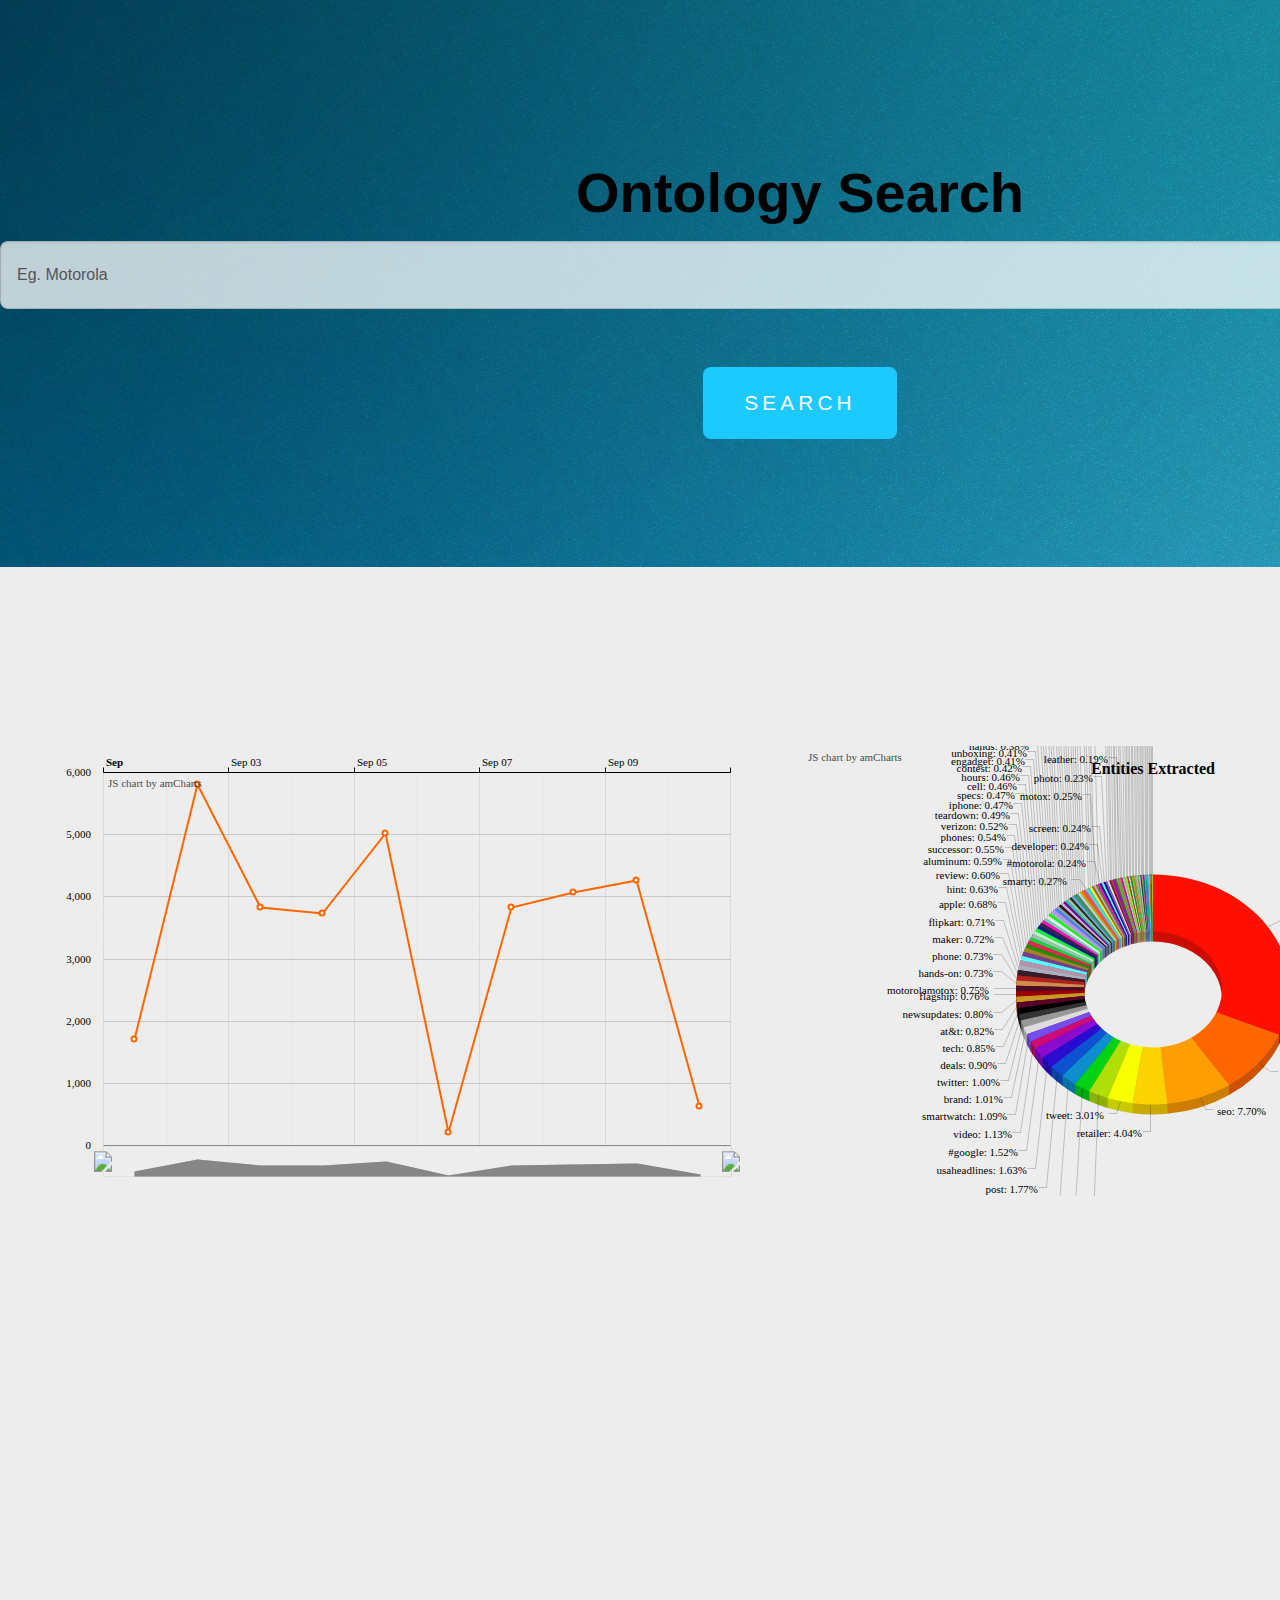
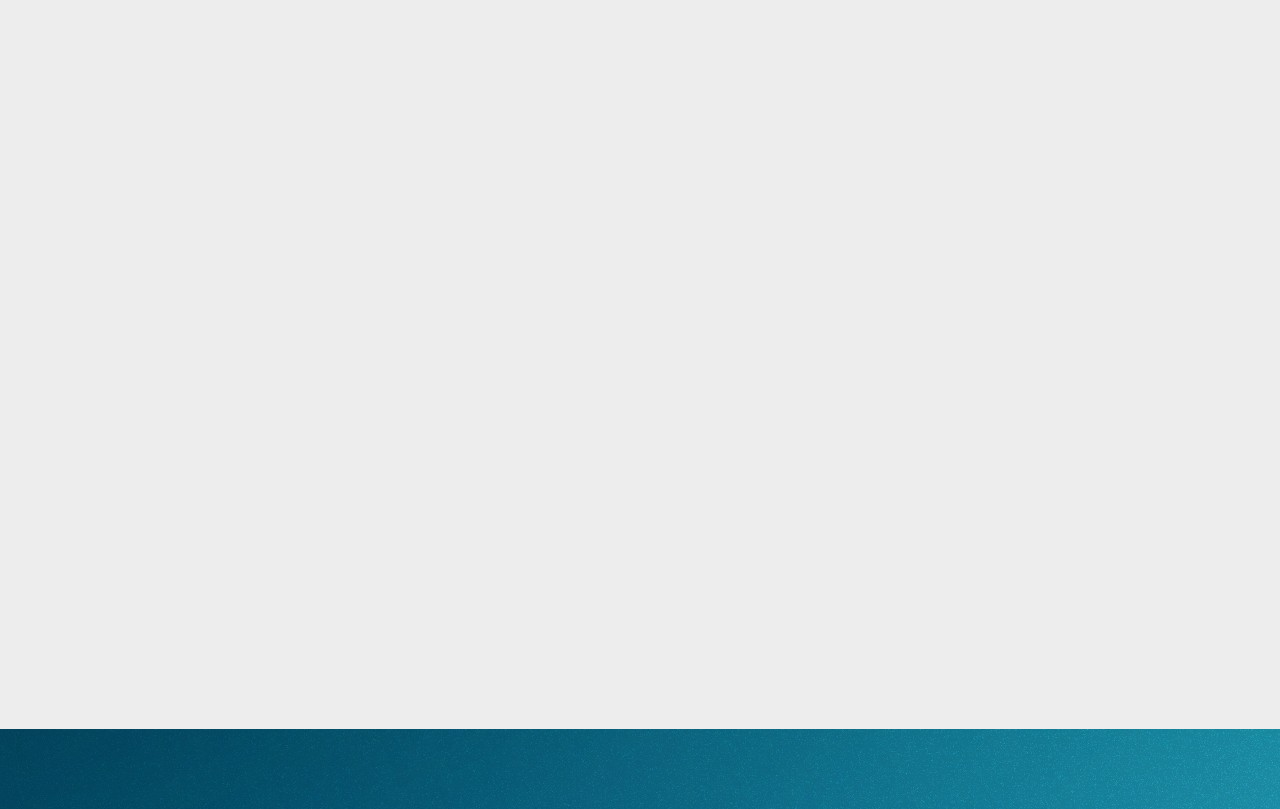
<file: Front End/secondindex.html>
<!DOCTYPE html PUBLIC "-//W3C//DTD XHTML 1.0 Strict//EN" "http://www.w3.org/TR/xhtml1/DTD/xhtml1-strict.dtd">
<!--
Design by TEMPLATED
http://templated.co
Released for free under the Creative Commons Attribution License

Name       : Hyacinth 
Description: A two-column, fixed-width design with dark color scheme.
Version    : 1.0
Released   : 20131010

-->
<html xmlns="http://www.w3.org/1999/xhtml">
<head>
<meta http-equiv="Content-Type" content="text/html; charset=utf-8" />
<title></title>
<meta name="keywords" content="" />
<meta name="description" content="" />
<!-- <link href="http://fonts.googleapis.com/css?family=Source+Sans+Pro:200,300,400,600,700,900" rel="stylesheet" /> -->
<link href="default.css" rel="stylesheet" type="text/css" media="all" />
<link href="fonts.css" rel="stylesheet" type="text/css" media="all" />

<!--[if IE 6]><link href="default_ie6.css" rel="stylesheet" type="text/css" /><![endif]-->
<style type="text/css">
  #container {
    max-width: 400px;
    height: 400px;
    margin: auto;
  }
</style>
</head>
<body>
<div id="header-wrapper">
	<div id="header" class="container">
		<div id="logo">
		<div class="title">
			<h1>Ontology Search</h1>
		<div class="content">
			<form method="post" action="secondindex.html">
				<div class="row half">
					<div class="6u">
						<input type="text" class="text" name="search" placeholder="Eg. Motorola" />
					</div>
				</div>
				<div class="row">
					<div class="12u"> <a href="#" class="button submit">Search</a> </div>
				</div>
			</form>
		</div>
	</div>
	</div>
</div>
<div id="wrapper2">
	<div id="newsletter" class="container">
<script type="text/javascript" src="amcharts/amcharts.js"></script>
<script type="text/javascript" src="amcharts/pie.js"></script>
<script type="text/javascript" src="amcharts/themes/none.js"></script>
<script type="text/javascript" src="amchart_donut.js"></script>
<!-- <link rel="stylesheet" type="text/css" href="amchart.css"></link> -->
<script type="text/javascript" src="amcharts/amcharts.js"></script>
<script type="text/javascript" src="amcharts/serial.js"></script>
<script type="text/javascript" src="amcharts/themes/none.js"></script>
<script type="text/javascript" src="amchart_tweetvolume.js"></script>
<script src="sigma.min.js"></script>
<script src="plugins/sigma.parsers.json.min.js"></script>
<!-- <link rel="stylesheet" type="text/css" href="amchart.css"></link> -->
    <table cellspacing="50">
	<tr>
		<td><div id="chartdiv" style="width: 700px; height: 450px;"></div></td> 
		<td><div id="chartdiv2" style="width: 700px; height: 450px;"></div></td>
	</tr>
	</tr> 
		<td><div id="reptweetframe" style="width:700px; height: 450px; text-align:left; color:#4099FF;"></div></td>
	</tr>
	<tr>
		<td colspan="2"><div id="container"></div>
			<script>
			  sigma.parsers.json('data.json', {
				container: 'container',
				settings: {
				  defaultNodeColor: '#ec5148',
				  edgeColor : "target",
				  defaultEdgeColor : "blue",
				  defaultNodeBorderColor : "black"
				  
				}
			});
			</script></td>	
	</tr>
	</table>
</div>
</div>
<!--<div id="copyright" class="container">
	<p>&copy; MJP. All rights reserved. | Photos by Apoorva Chandra | Design by Team Alpha.</p>
</div>-->
</body>
</html>
</file>
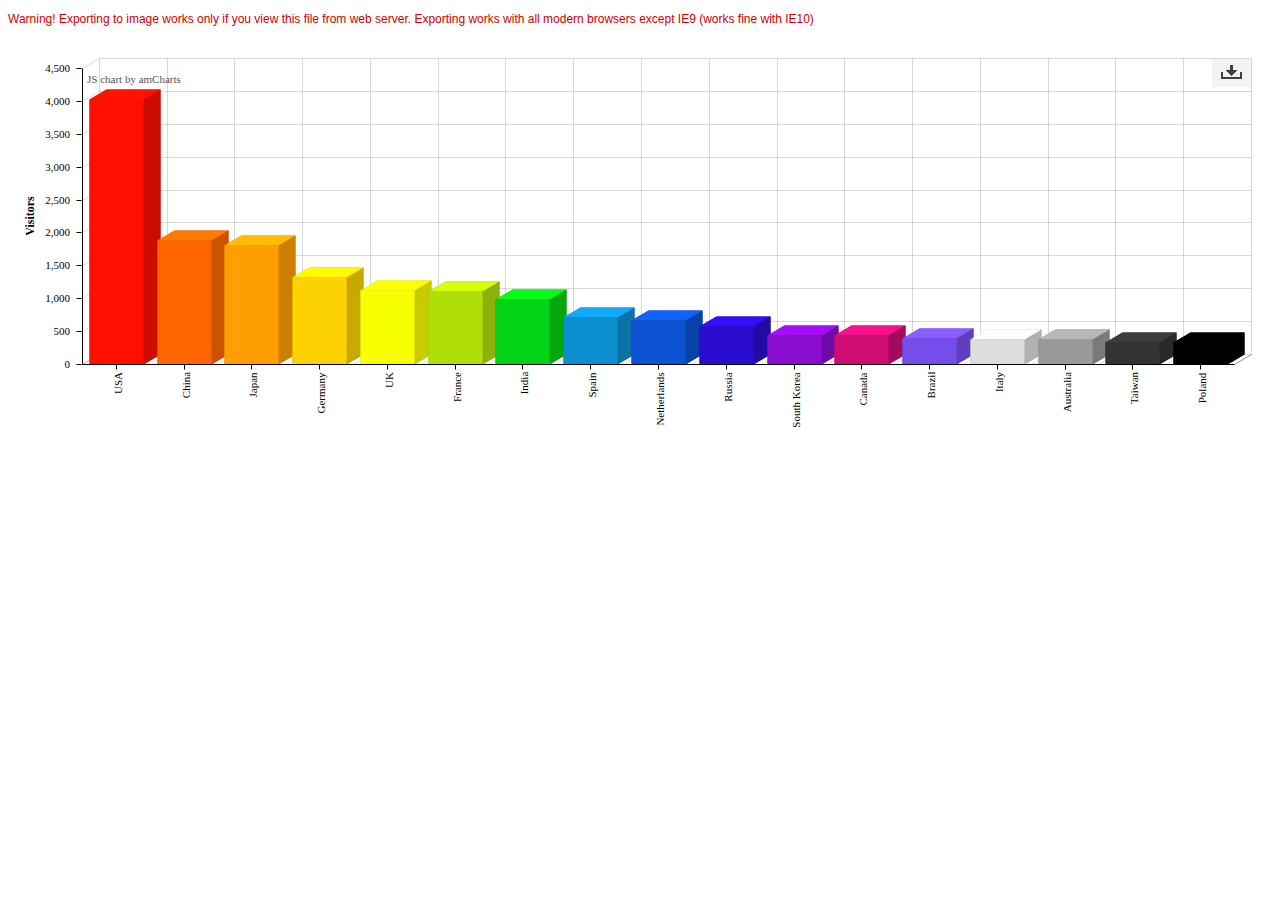
<file: Front End/samples/_exporting_to_multiple_formats.html>
<!DOCTYPE HTML PUBLIC "-//W3C//DTD HTML 4.01//EN" "http://www.w3.org/TR/html4/strict.dtd">
<html>

    <head>
        <meta http-equiv="Content-Type" content="text/html; charset=utf-8">
        <title>amCharts examples</title>
        <link rel="stylesheet" href="style.css" type="text/css">
        <script src="../amcharts/amcharts.js" type="text/javascript"></script>
        <script src="../amcharts/serial.js" type="text/javascript"></script>

        <!-- scripts for exporting chart as an image -->
        <!-- Exporting to image works on all modern browsers except IE9 (IE10 works fine) -->
        <!-- Note, the exporting will work only if you view the file from web server -->
        <!--[if (!IE) | (gte IE 10)]> -->
        <script src="../amcharts/exporting/amexport.js" type="text/javascript"></script>
        <script src="../amcharts/exporting/rgbcolor.js" type="text/javascript"></script>
        <script src="../amcharts/exporting/canvg.js" type="text/javascript"></script>
        <script src="../amcharts/exporting/jspdf.js" type="text/javascript"></script>
        <script src="../amcharts/exporting/filesaver.js" type="text/javascript"></script>
        <script src="../amcharts/exporting/jspdf.plugin.addimage.js" type="text/javascript"></script>
        <!-- <![endif]-->

        <script type="text/javascript">
            var chart;

            var chartData = [{
                "country": "USA",
                    "visits": 4025,
                    "color": "#FF0F00"
            }, {
                "country": "China",
                    "visits": 1882,
                    "color": "#FF6600"
            }, {
                "country": "Japan",
                    "visits": 1809,
                    "color": "#FF9E01"
            }, {
                "country": "Germany",
                    "visits": 1322,
                    "color": "#FCD202"
            }, {
                "country": "UK",
                    "visits": 1122,
                    "color": "#F8FF01"
            }, {
                "country": "France",
                    "visits": 1114,
                    "color": "#B0DE09"
            }, {
                "country": "India",
                    "visits": 984,
                    "color": "#04D215"
            }, {
                "country": "Spain",
                    "visits": 711,
                    "color": "#0D8ECF"
            }, {
                "country": "Netherlands",
                    "visits": 665,
                    "color": "#0D52D1"
            }, {
                "country": "Russia",
                    "visits": 580,
                    "color": "#2A0CD0"
            }, {
                "country": "South Korea",
                    "visits": 443,
                    "color": "#8A0CCF"
            }, {
                "country": "Canada",
                    "visits": 441,
                    "color": "#CD0D74"
            }, {
                "country": "Brazil",
                    "visits": 395,
                    "color": "#754DEB"
            }, {
                "country": "Italy",
                    "visits": 386,
                    "color": "#DDDDDD"
            }, {
                "country": "Australia",
                    "visits": 384,
                    "color": "#999999"
            }, {
                "country": "Taiwan",
                    "visits": 338,
                    "color": "#333333"
            }, {
                "country": "Poland",
                    "visits": 328,
                    "color": "#000000"
            }];


            var chart = AmCharts.makeChart("chartdiv", {
                type: "serial",
                dataProvider: chartData,
                categoryField: "country",
                pathToImages:"../amcharts/images/",
                depth3D: 20,
                angle: 30,

                categoryAxis: {
                    labelRotation: 90,
                    gridPosition: "start"
                },

                valueAxes: [{
                    title: "Visitors"
                }],

                graphs: [{

                    valueField: "visits",
                    colorField: "color",
                    type: "column",
                    lineAlpha: 0,
                    fillAlphas: 1
                }],

                chartCursor: {
                    cursorAlpha: 0,
                    zoomable: false,
                    categoryBalloonEnabled: false
                },

                amExport: {
                    top: 21,
                    right: 21,
                    buttonColor: '#EFEFEF',
                    buttonRollOverColor:'#DDDDDD',
                    exportPNG:true,
                    exportJPG:true,
                    exportPDF:true,
                    exportSVG:true
                }
            });
        </script>
    </head>

    <body>
		<span style="font-family: Arial; font-size: 10; color: #CC0000;">
			<p>Warning! Exporting to image works only if you view this file from web server. Exporting works with all modern browsers except IE9 (works fine with IE10)</p>
		</span>
        <div id="chartdiv" style="width: 100%; height: 400px;"></div>
    </body>

</html>
</file>
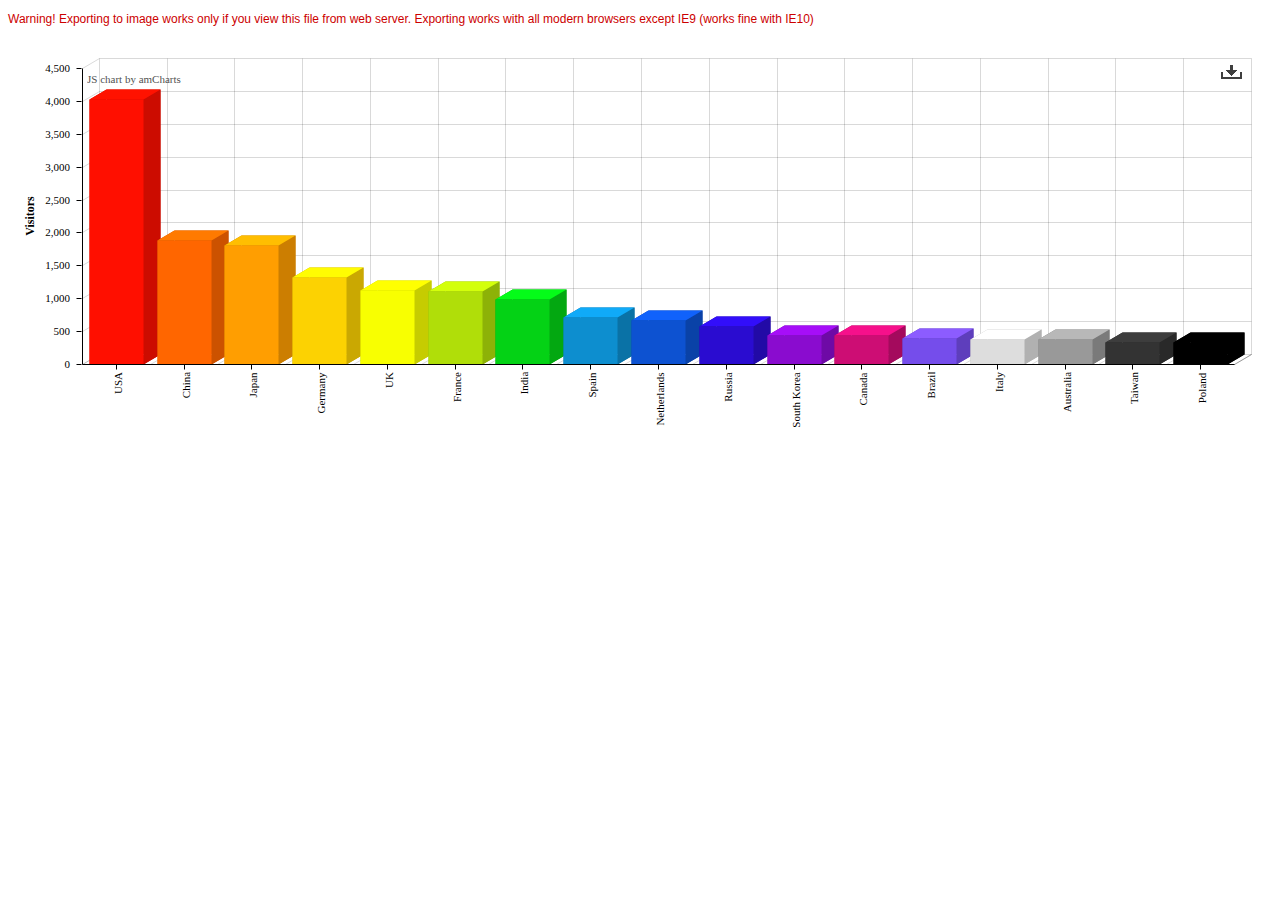
<file: Front End/samples/_exporting_to_png.html>
<!DOCTYPE HTML PUBLIC "-//W3C//DTD HTML 4.01//EN" "http://www.w3.org/TR/html4/strict.dtd">
<html>

    <head>
        <meta http-equiv="Content-Type" content="text/html; charset=utf-8">
        <title>amCharts examples</title>
        <link rel="stylesheet" href="style.css" type="text/css">
        <script src="../amcharts/amcharts.js" type="text/javascript"></script>
        <script src="../amcharts/serial.js" type="text/javascript"></script>

        <!-- scripts for exporting chart as an image -->
        <!-- Note, the exporting will work only if you view the file from web server -->
        <!-- Exporting to image works on all modern browsers except IE9 (IE10 works fine) -->
        <!--[if (!IE) | (gte IE 10)]> -->
        <script src="../amcharts/exporting/amexport.js" type="text/javascript"></script>
        <script src="../amcharts/exporting/rgbcolor.js" type="text/javascript"></script>
        <script src="../amcharts/exporting/canvg.js" type="text/javascript"></script>
        <script src="../amcharts/exporting/filesaver.js" type="text/javascript"></script>
        <!-- <![endif]-->
        <script type="text/javascript">
            var chart;

            var chartData = [{
                "country": "USA",
                    "visits": 4025,
                    "color": "#FF0F00"
            }, {
                "country": "China",
                    "visits": 1882,
                    "color": "#FF6600"
            }, {
                "country": "Japan",
                    "visits": 1809,
                    "color": "#FF9E01"
            }, {
                "country": "Germany",
                    "visits": 1322,
                    "color": "#FCD202"
            }, {
                "country": "UK",
                    "visits": 1122,
                    "color": "#F8FF01"
            }, {
                "country": "France",
                    "visits": 1114,
                    "color": "#B0DE09"
            }, {
                "country": "India",
                    "visits": 984,
                    "color": "#04D215"
            }, {
                "country": "Spain",
                    "visits": 711,
                    "color": "#0D8ECF"
            }, {
                "country": "Netherlands",
                    "visits": 665,
                    "color": "#0D52D1"
            }, {
                "country": "Russia",
                    "visits": 580,
                    "color": "#2A0CD0"
            }, {
                "country": "South Korea",
                    "visits": 443,
                    "color": "#8A0CCF"
            }, {
                "country": "Canada",
                    "visits": 441,
                    "color": "#CD0D74"
            }, {
                "country": "Brazil",
                    "visits": 395,
                    "color": "#754DEB"
            }, {
                "country": "Italy",
                    "visits": 386,
                    "color": "#DDDDDD"
            }, {
                "country": "Australia",
                    "visits": 384,
                    "color": "#999999"
            }, {
                "country": "Taiwan",
                    "visits": 338,
                    "color": "#333333"
            }, {
                "country": "Poland",
                    "visits": 328,
                    "color": "#000000"
            }];


            var chart = AmCharts.makeChart("chartdiv", {
                type: "serial",
                dataProvider: chartData,
                pathToImages: "../amcharts/images/",
                categoryField: "country",
                depth3D: 20,
                angle: 30,

                categoryAxis: {
                    labelRotation: 90,
                    gridPosition: "start"
                },

                valueAxes: [{
                    title: "Visitors"
                }],

                graphs: [{

                    valueField: "visits",
                    colorField: "color",
                    type: "column",
                    lineAlpha: 0,
                    fillAlphas: 1
                }],

                chartCursor: {
                    cursorAlpha: 0,
                    zoomable: false,
                    categoryBalloonEnabled: false
                },

                amExport: {
                    top: 21,
                    right: 21
                }
            });
        </script>
    </head>

    <body>
		<span style="font-family: Arial; font-size: 10; color: #CC0000;">
			<p>Warning! Exporting to image works only if you view this file from web server. Exporting works with all modern browsers except IE9 (works fine with IE10)</p>
		</span>
        <div id="chartdiv" style="width: 100%; height: 400px;"></div>
    </body>

</html>
</file>
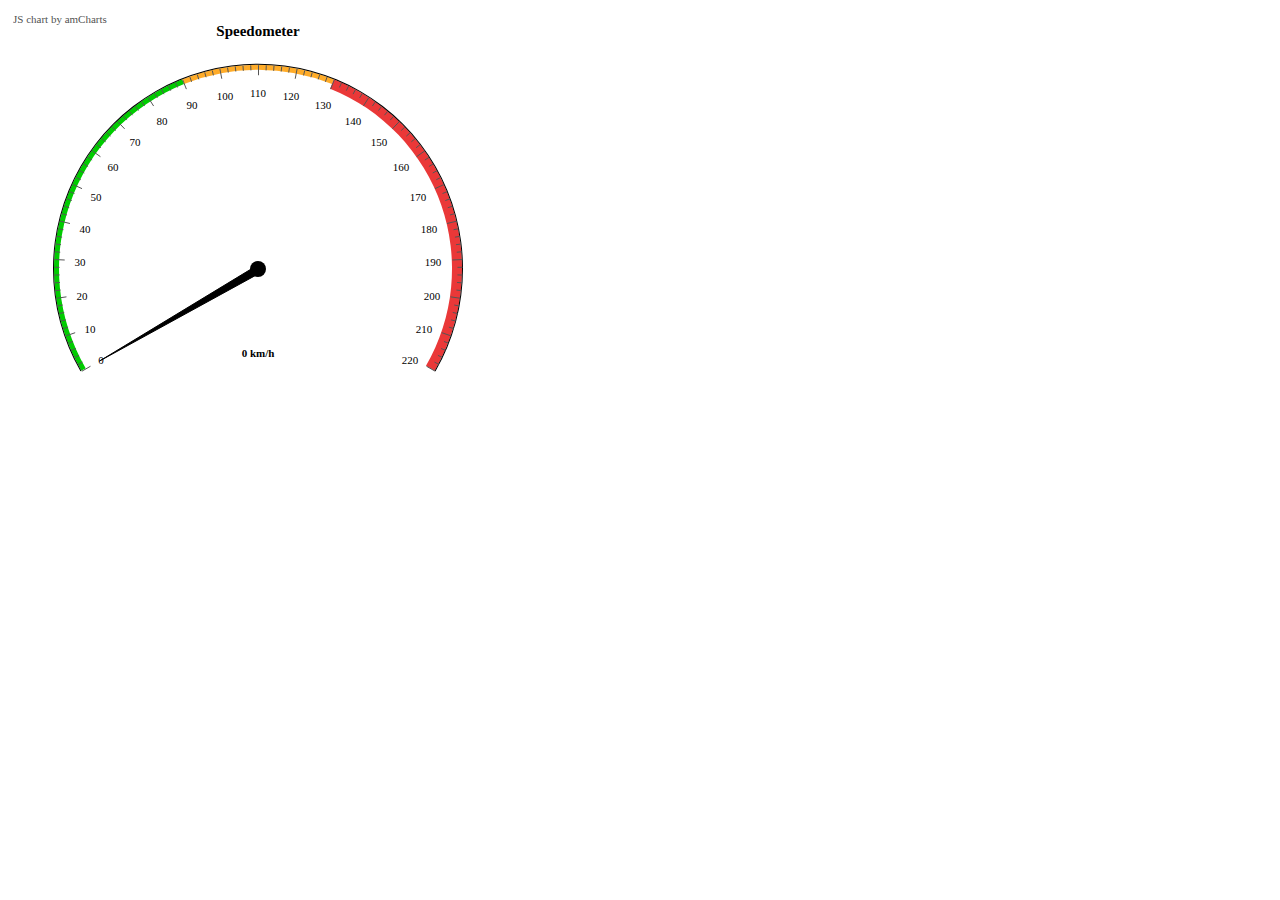
<file: Front End/samples/_JSON_angularGauge.html>
<!DOCTYPE HTML PUBLIC "-//W3C//DTD HTML 4.01//EN" "http://www.w3.org/TR/html4/strict.dtd">
<html>

    <head>
        <meta http-equiv="Content-Type" content="text/html; charset=utf-8">
        <title>amCharts examples</title>
        <link rel="stylesheet" href="style.css" type="text/css">
        <script src="../amcharts/amcharts.js" type="text/javascript"></script>
        <script src="../amcharts/gauge.js" type="text/javascript"></script>

        <script type="text/javascript">

            var chart = AmCharts.makeChart("chartdiv", {
                type: "gauge",
                titles: [{
                    "text": "Speedometer",
                    "size": 15
                }],

                axes: [{
                    startValue: 0,
                    axisThickness: 1,
                    endValue: 220,
                    valueInterval: 10,
                    bottomTextYOffset: -20,
                    bottomText: "0 km/h",

                    bands: [{
                            startValue: 0,
                            endValue: 90,
                            color: "#00CC00"
                        },

                        {
                            startValue: 90,
                            endValue: 130,
                            color: "#ffac29"
                        },

                        {
                            startValue: 130,
                            endValue: 220,
                            color: "#ea3838",
                            innerRadius: "95%"
                        }
                    ]
                }],

                arrows: [{}]
            });

            setInterval(randomValue, 2000);

             // set random value
            function randomValue() {
                var value = Math.round(Math.random() * 200);
                chart.arrows[0].setValue(value);
                chart.axes[0].setBottomText(value + " km/h");
            }
        </script>
    </head>

    <body>
        <div id="chartdiv" style="width:500px; height:400px;"></div>
    </body>

</html>
</file>
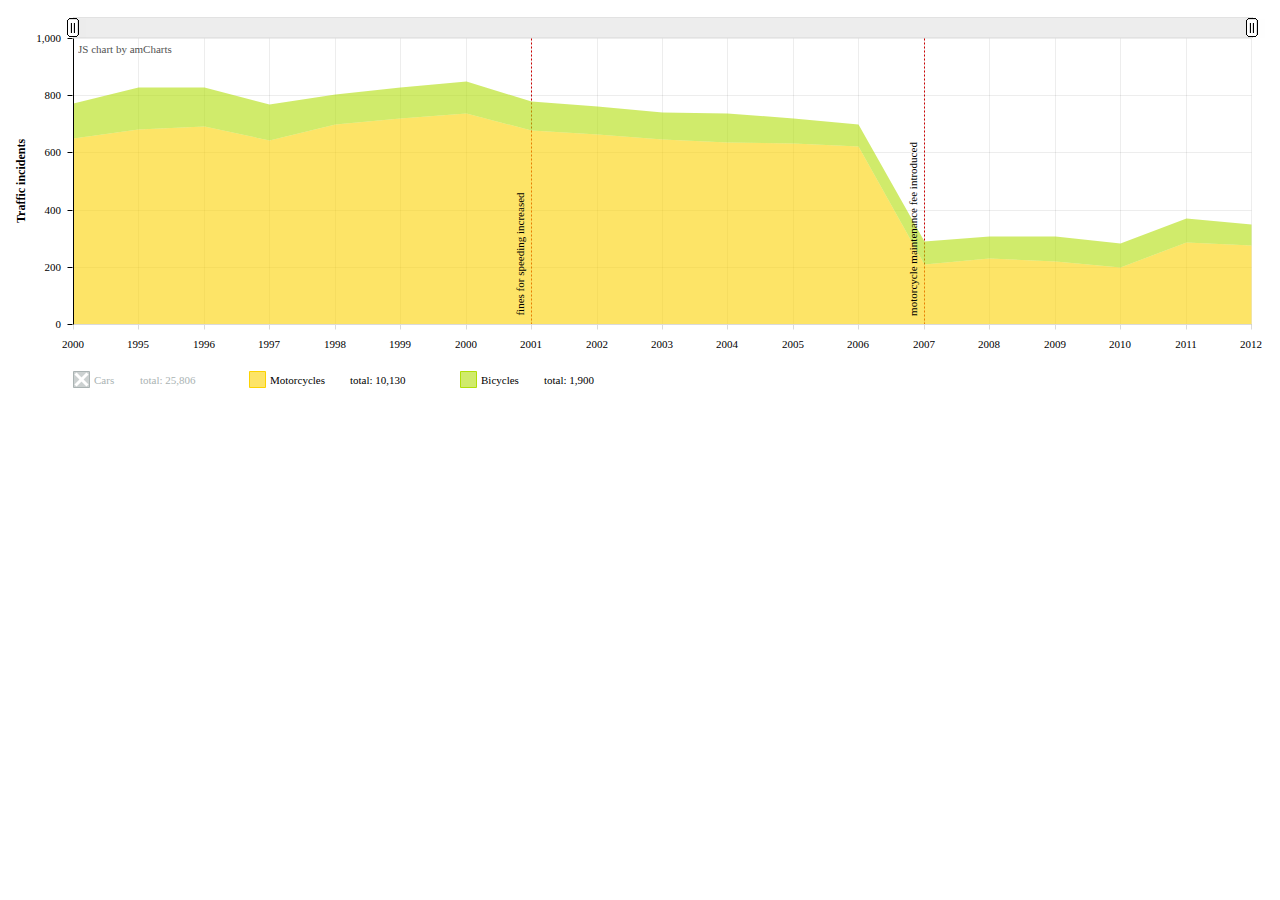
<file: Front End/samples/_JSON_areaStacked.html>
<!DOCTYPE HTML PUBLIC "-//W3C//DTD HTML 4.01//EN" "http://www.w3.org/TR/html4/strict.dtd">
<html>

    <head>
        <meta http-equiv="Content-Type" content="text/html; charset=utf-8">
        <title>amCharts examples</title>
        <link rel="stylesheet" href="style.css" type="text/css">
        <script src="../amcharts/amcharts.js" type="text/javascript"></script>
        <script src="../amcharts/serial.js" type="text/javascript"></script>
        <script type="text/javascript">

            // this chart is exactly the same as in areaStacked.html, only made using JSON except JavaScript API

            var chartData = [{
               "year": 2000,
                   "cars": 1587,
                   "motorcycles": 650,
                   "bicycles": 121
           }, {
               "year": 1995,
                   "cars": 1567,
                   "motorcycles": 683,
                   "bicycles": 146
           }, {
               "year": 1996,
                   "cars": 1617,
                   "motorcycles": 691,
                   "bicycles": 138
           }, {
               "year": 1997,
                   "cars": 1630,
                   "motorcycles": 642,
                   "bicycles": 127
           }, {
               "year": 1998,
                   "cars": 1660,
                   "motorcycles": 699,
                   "bicycles": 105
           }, {
               "year": 1999,
                   "cars": 1683,
                   "motorcycles": 721,
                   "bicycles": 109
           }, {
               "year": 2000,
                   "cars": 1691,
                   "motorcycles": 737,
                   "bicycles": 112
           }, {
               "year": 2001,
                   "cars": 1298,
                   "motorcycles": 680,
                   "bicycles": 101
           }, {
               "year": 2002,
                   "cars": 1275,
                   "motorcycles": 664,
                   "bicycles": 97
           }, {
               "year": 2003,
                   "cars": 1246,
                   "motorcycles": 648,
                   "bicycles": 93
           }, {
               "year": 2004,
                   "cars": 1218,
                   "motorcycles": 637,
                   "bicycles": 101
           }, {
               "year": 2005,
                   "cars": 1213,
                   "motorcycles": 633,
                   "bicycles": 87
           }, {
               "year": 2006,
                   "cars": 1199,
                   "motorcycles": 621,
                   "bicycles": 79
           }, {
               "year": 2007,
                   "cars": 1110,
                   "motorcycles": 210,
                   "bicycles": 81
           }, {
               "year": 2008,
                   "cars": 1165,
                   "motorcycles": 232,
                   "bicycles": 75
           }, {
               "year": 2009,
                   "cars": 1145,
                   "motorcycles": 219,
                   "bicycles": 88
           }, {
               "year": 2010,
                   "cars": 1163,
                   "motorcycles": 201,
                   "bicycles": 82
           }, {
               "year": 2011,
                   "cars": 1180,
                   "motorcycles": 285,
                   "bicycles": 87
           }, {
               "year": 2012,
                   "cars": 1159,
                   "motorcycles": 277,
                   "bicycles": 71
           }];

           AmCharts.makeChart("chartdiv", {
               type: "serial",
               pathToImages: "../amcharts/images/",
               dataProvider: chartData,
               marginTop: 10,
               categoryField: "year",
               categoryAxis: {
                   gridAlpha: 0.07,
                   axisColor: "#DADADA",
                   startOnAxis: true,
                   guides: [{
                       category: "2001",
                       lineColor: "#CC0000",
                       lineAlpha: 1,
                       dashLength: 2,
                       inside: true,
                       labelRotation: 90,
                       label: "fines for speeding increased"
                   }, {
                       category: "2007",
                       lineColor: "#CC0000",
                       lineAlpha: 1,
                       dashLength: 2,
                       inside: true,
                       labelRotation: 90,
                       label: "motorcycle maintenance fee introduced"
                   }]
               },
               valueAxes: [{
                   stackType: "regular",
                   gridAlpha: 0.07,
                   title: "Traffic incidents"
               }],

               graphs: [{
                   type: "line",
                   title: "Cars",
                   hidden: true,
                   valueField: "cars",
                   lineAlpha: 0,
                   fillAlphas: 0.6,
                   balloonText: "<img src='images/car.png' style='vertical-align:bottom; margin-right: 10px; width:28px; height:21px;'><span style='font-size:14px; color:#000000;'><b>[[value]]</b></span>"
               }, {
                   type: "line",
                   title: "Motorcycles",
                   valueField: "motorcycles",
                   lineAlpha: 0,
                   fillAlphas: 0.6,
                   balloonText: "<img src='images/motorcycle.png' style='vertical-align:bottom; margin-right: 10px; width:28px; height:21px;'><span style='font-size:14px; color:#000000;'><b>[[value]]</b></span>"
               }, {
                   type: "line",
                   title: "Bicycles",
                   valueField: "bicycles",
                   lineAlpha: 0,
                   fillAlphas: 0.6,
                   balloonText: "<img src='images/bicycle.png' style='vertical-align:bottom; margin-right: 10px; width:28px; height:21px;'><span style='font-size:14px; color:#000000;'><b>[[value]]</b></span>"
               }],
               legend: {
                   position: "bottom",
                   valueText: "[[value]]",
                   valueWidth: 100,
                   valueAlign: "left",
                   equalWidths: false,
                   periodValueText: "total: [[value.sum]]"
               },
               chartCursor: {
                   cursorAlpha: 0
               },
               chartScrollbar: {
                   color: "FFFFFF"
               }

           });

        </script>
    </head>

    <body>
        <div id="chartdiv" style="width:100%; height:400px;"></div>
    </body>

</html>
</file>
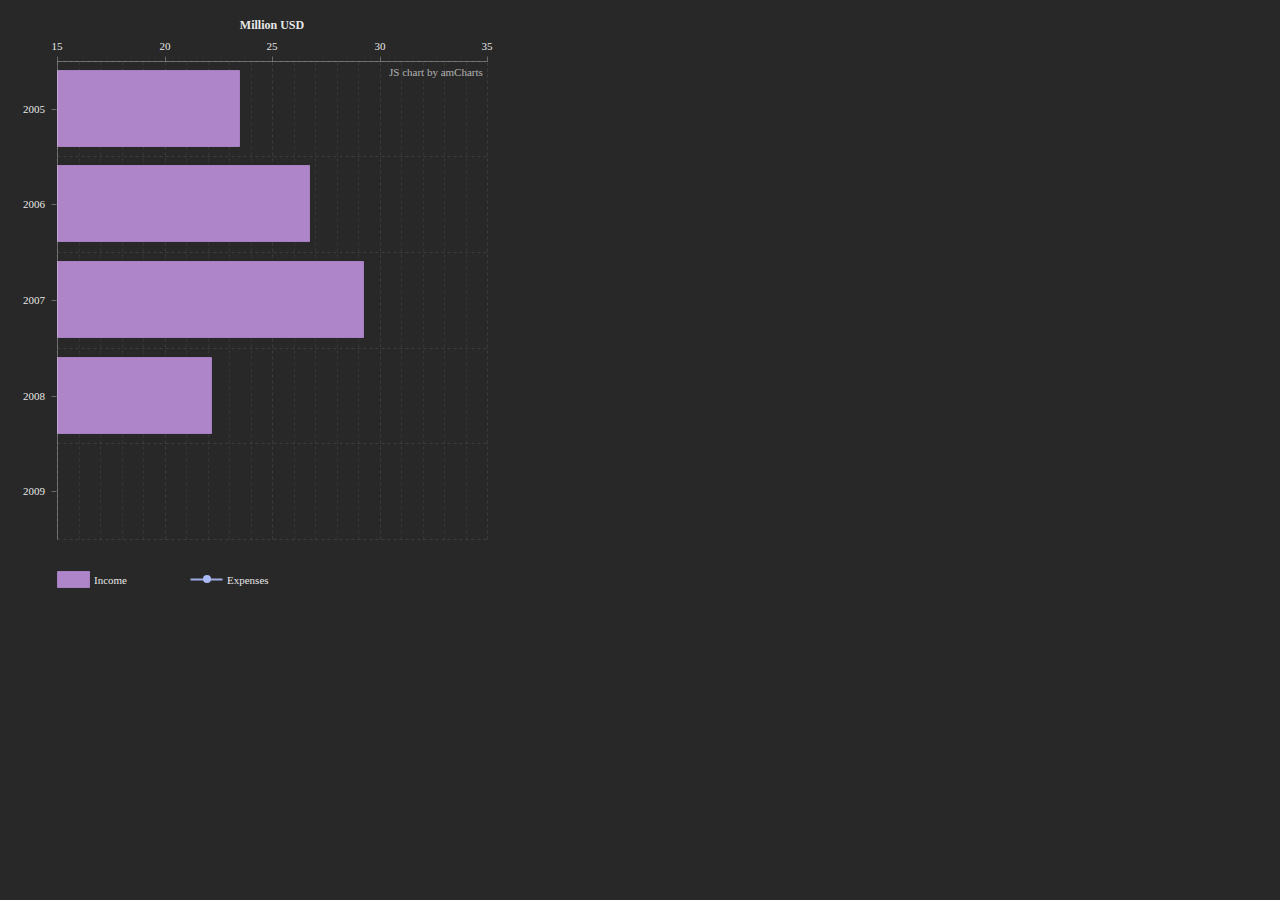
<file: Front End/samples/_JSON_barAndLineMix.html>
<!DOCTYPE HTML PUBLIC "-//W3C//DTD HTML 4.01//EN" "http://www.w3.org/TR/html4/strict.dtd">
<html>

    <head>
        <meta http-equiv="Content-Type" content="text/html; charset=utf-8">
        <title>amCharts examples</title>
        <link rel="stylesheet" href="style.css" type="text/css">
        <script src="../amcharts/amcharts.js" type="text/javascript"></script>
        <script src="../amcharts/serial.js" type="text/javascript"></script>
        <script src="../amcharts/themes/dark.js" type="text/javascript"></script>

        <script type="text/javascript">
             AmCharts.makeChart("chartdiv", {
                type: "serial",
                theme: "dark",
                dataProvider: [{
                    "year": 2005,
                        "income": 23.5,
                        "expenses": 18.1
                }, {
                    "year": 2006,
                        "income": 26.2,
                        "expenses": 22.8
                }, {
                    "year": 2007,
                        "income": 30.1,
                        "expenses": 23.9
                }, {
                    "year": 2008,
                        "income": 29.5,
                        "expenses": 25.1
                }, {
                    "year": 2009,
                        "income": 24.6,
                        "expenses": 25
                }],
                categoryField: "year",
                startDuration: 1,
                rotate: true,

                categoryAxis: {
                    gridPosition: "start"
                },
                valueAxes: [{
                    position: "top",
                    title: "Million USD",
                    minorGridEnabled: true
                }],
                graphs: [{
                    type: "column",
                    title: "Income",
                    valueField: "income",
                    fillAlphas:1,
                    balloonText: "<span style='font-size:13px;'>[[title]] in [[category]]:<b>[[value]]</b></span>"
                }, {
                    type: "line",
                    title: "Expenses",
                    valueField: "expenses",
                    lineThickness: 2,
                    bullet: "round",
                    balloonText: "<span style='font-size:13px;'>[[title]] in [[category]]:<b>[[value]]</b></span>"
                }],
                legend: {
                    useGraphSettings: true
                },

                creditsPosition:"top-right"

            });


        </script>
    </head>

    <body style="background-color:#282828;">
        <div id="chartdiv" style="width: 500px; height: 600px;"></div>
    </body>

</html>
</file>
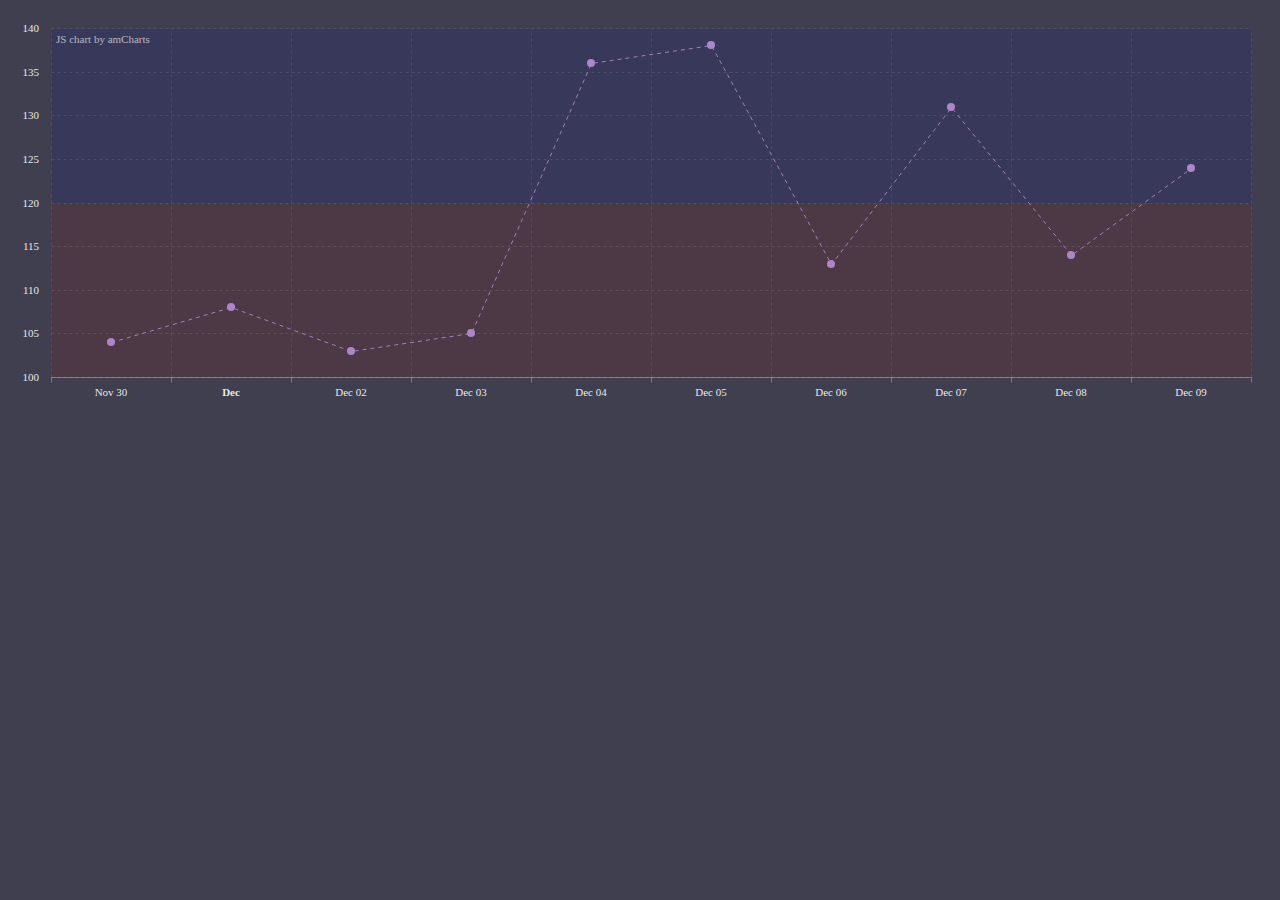
<file: Front End/samples/_JSON_lineWithFilledValueRanges.html>
<!DOCTYPE HTML PUBLIC "-//W3C//DTD HTML 4.01//EN" "http://www.w3.org/TR/html4/strict.dtd">
<html>

    <head>
        <meta http-equiv="Content-Type" content="text/html; charset=utf-8">
        <title>amCharts examples</title>
        <link rel="stylesheet" href="style.css" type="text/css">
        <script src="../amcharts/amcharts.js" type="text/javascript"></script>
        <script src="../amcharts/serial.js" type="text/javascript"></script>
        <script src="../amcharts/themes/dark.js" type="text/javascript"></script>

        <script type="text/javascript">
            var chart = AmCharts.makeChart("chartdiv", {
                "type": "serial",
                "theme": "dark",
                "dataDateFormat": "YYYY-MM-DD",
                "pathToImages": "../amcharts/images/",
                "dataProvider": [{
                    "date": "2013-11-30",
                    "value": 104
                }, {
                    "date": "2013-12-01",
                    "value": 108
                }, {
                    "date": "2013-12-02",
                    "value": 103
                }, {
                    "date": "2013-12-03",
                    "value": 105
                }, {
                    "date": "2013-12-04",
                    "value": 136
                }, {
                    "date": "2013-12-05",
                    "value": 138
                }, {
                    "date": "2013-12-06",
                    "value": 113
                }, {
                    "date": "2013-12-07",
                    "value": 131
                }, {
                    "date": "2013-12-08",
                    "value": 114
                }, {
                    "date": "2013-12-09",
                    "value": 124
                }],
                "valueAxes": [{
                    "maximum": 140,
                    "minimum": 100,
                    "axisAlpha": 0,
                    "guides": [{
                        "fillAlpha": 0.1,
                        "fillColor": "#CC0000",
                        "lineAlpha": 0,
                        "toValue": 120,
                        "value": 0
                    }, {
                        "fillAlpha": 0.1,
                        "fillColor": "#0000cc",
                        "lineAlpha": 0,
                        "toValue": 200,
                        "value": 120
                    }]
                }],
                "graphs": [{
                    "bullet": "round",
                    "dashLength": 4,
                    "valueField": "value"
                }],
                "chartCursor": {
                    "cursorAlpha": 0
                },
                "categoryField": "date",
                "categoryAxis": {
                    "parseDates": true
                }
            });
        </script>
    </head>

    <body style="background-color:#3f3f4f;">
        <div id="chartdiv" style="width: 100%; height: 400px;"></div>
    </body>

</html>
</file>
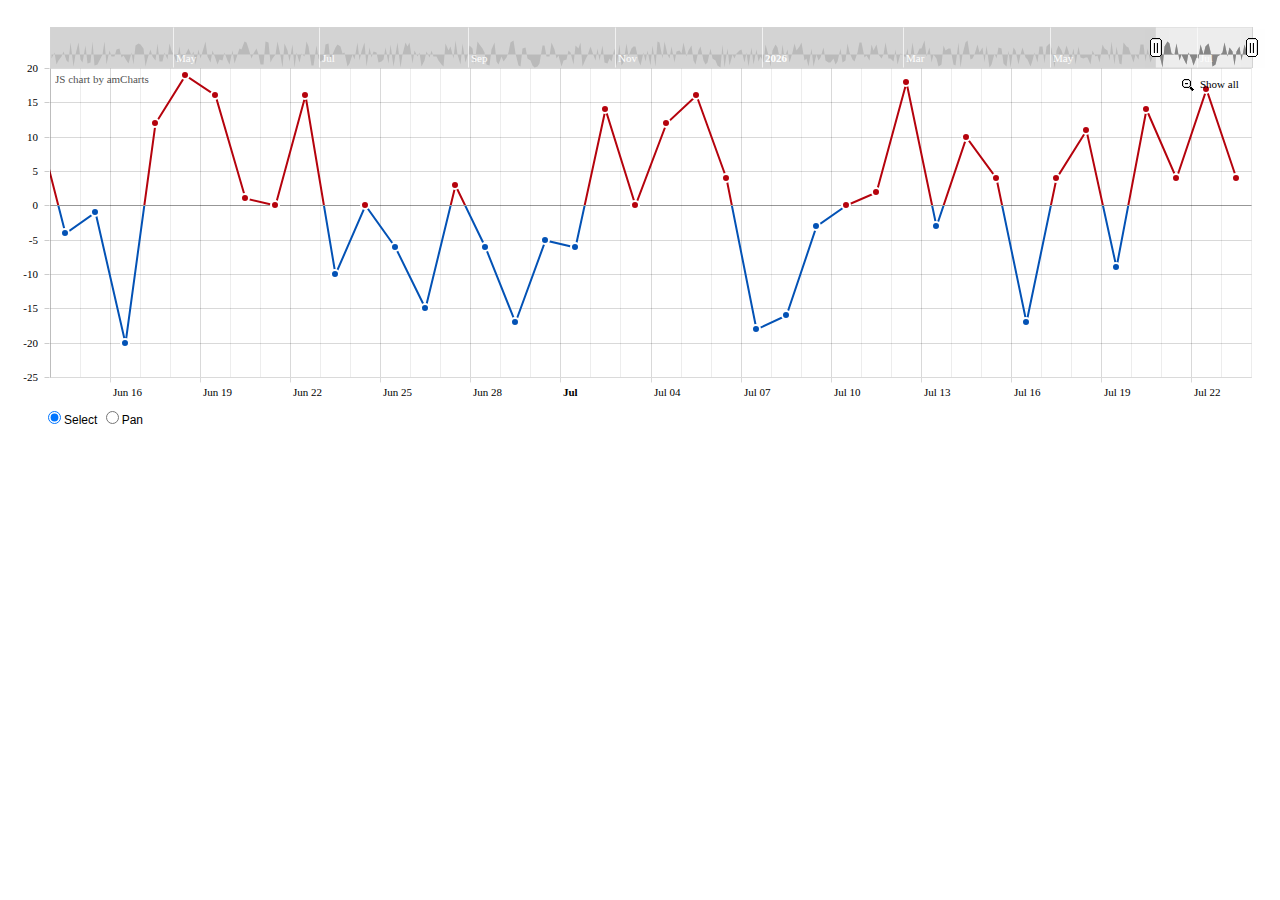
<file: Front End/samples/_JSON_lineWithScrollAndZoom.html>
<!DOCTYPE HTML PUBLIC "-//W3C//DTD HTML 4.01//EN" "http://www.w3.org/TR/html4/strict.dtd">
<html>

    <head>
        <meta http-equiv="Content-Type" content="text/html; charset=utf-8">
        <title>amCharts examples</title>
        <link rel="stylesheet" href="style.css" type="text/css">
        <script src="../amcharts/amcharts.js" type="text/javascript"></script>
        <script src="../amcharts/serial.js" type="text/javascript"></script>

        <script type="text/javascript">

            var chartData = [];
            generateChartData();

            var chart = AmCharts.makeChart("chartdiv", {
                type: "serial",
                pathToImages: "../amcharts/images/",
                dataProvider: chartData,
                categoryField: "date",
                categoryAxis: {
                    parseDates: true,
                    gridAlpha: 0.15,
                    minorGridEnabled: true,
                    axisColor: "#DADADA"
                },
                valueAxes: [{
                    axisAlpha: 0.2,
                    id: "v1"
                }],
                graphs: [{
                    title: "red line",
                    id: "g1",
                    valueAxis: "v1",
                    valueField: "visits",
                    bullet: "round",
                    bulletBorderColor: "#FFFFFF",
                    bulletBorderAlpha: 1,
                    lineThickness: 2,
                    lineColor: "#b5030d",
                    negativeLineColor: "#0352b5",
                    balloonText: "[[category]]<br><b><span style='font-size:14px;'>value: [[value]]</span></b>"
                }],
                chartCursor: {
                    fullWidth:true,
                    cursorAlpha:0.1
                },
                chartScrollbar: {
                    scrollbarHeight: 40,
                    color: "#FFFFFF",
                    autoGridCount: true,
                    graph: "g1"
                },

                mouseWheelZoomEnabled:true
            });

            chart.addListener("dataUpdated", zoomChart);


            // generate some random data, quite different range
            function generateChartData() {
                var firstDate = new Date();
                firstDate.setDate(firstDate.getDate() - 500);

                for (var i = 0; i < 500; i++) {
                    // we create date objects here. In your data, you can have date strings
                    // and then set format of your dates using chart.dataDateFormat property,
                    // however when possible, use date objects, as this will speed up chart rendering.
                    var newDate = new Date(firstDate);
                    newDate.setDate(newDate.getDate() + i);

                    var visits = Math.round(Math.random() * 40) - 20;

                    chartData.push({
                        date: newDate,
                        visits: visits
                    });
                }
            }

            // this method is called when chart is first inited as we listen for "dataUpdated" event
            function zoomChart() {
                // different zoom methods can be used - zoomToIndexes, zoomToDates, zoomToCategoryValues
                chart.zoomToIndexes(chartData.length - 40, chartData.length - 1);
            }

            // changes cursor mode from pan to select
            function setPanSelect() {
                var chartCursor = chart.chartCursor;

                if (document.getElementById("rb1").checked) {
                    chartCursor.pan = false;
                    chartCursor.zoomable = true;

                } else {
                    chartCursor.pan = true;
                }
                chart.validateNow();
            }
        </script>
    </head>

    <body>
        <div id="chartdiv" style="width: 100%; height: 400px;"></div>
        <div style="margin-left:35px;">
            <input type="radio" checked="true" name="group" id="rb1" onclick="setPanSelect()">Select
            <input type="radio" name="group" id="rb2" onclick="setPanSelect()">Pan
		</div>
    </body>

</html>
</file>
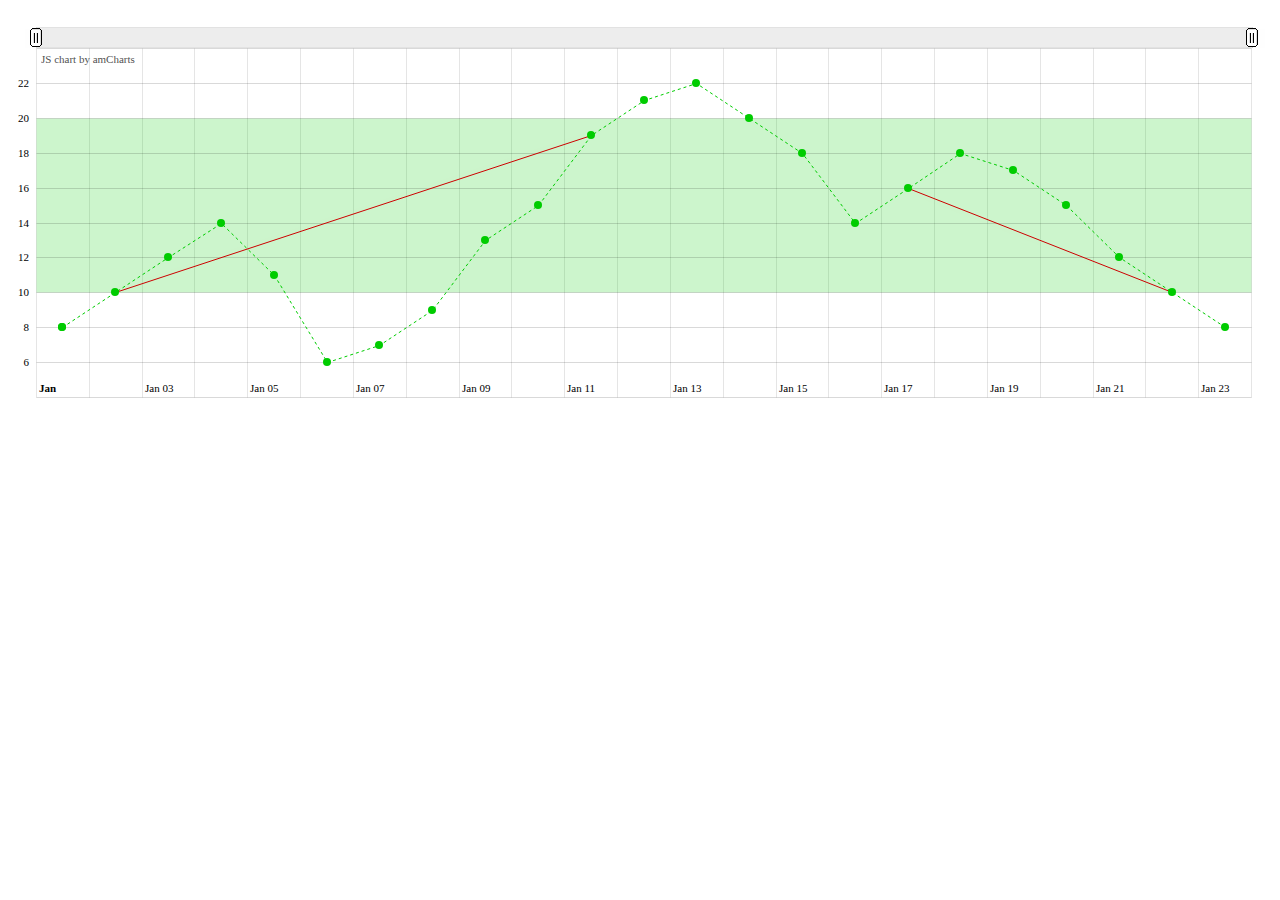
<file: Front End/samples/_JSON_lineWithTrendLines.html>
<!DOCTYPE HTML PUBLIC "-//W3C//DTD HTML 4.01//EN" "http://www.w3.org/TR/html4/strict.dtd">
<html>

    <head>
        <meta http-equiv="Content-Type" content="text/html; charset=utf-8">
        <title>amCharts examples</title>
        <link rel="stylesheet" href="style.css" type="text/css">
        <script src="../amcharts/amcharts.js" type="text/javascript"></script>
        <script src="../amcharts/serial.js" type="text/javascript"></script>

        <script type="text/javascript">

            AmCharts.makeChart("chartdiv", {

                type: "serial",
                dataProvider: [{
                    "date": "2012-01-01",
                        "value": 8
                }, {
                    "date": "2012-01-01",
                        "value": 8
                }, {
                    "date": "2012-01-02",
                        "value": 10
                }, {
                    "date": "2012-01-03",
                        "value": 12
                }, {
                    "date": "2012-01-04",
                        "value": 14
                }, {
                    "date": "2012-01-05",
                        "value": 11
                }, {
                    "date": "2012-01-06",
                        "value": 6
                }, {
                    "date": "2012-01-07",
                        "value": 7
                }, {
                    "date": "2012-01-08",
                        "value": 9
                }, {
                    "date": "2012-01-09",
                        "value": 13
                }, {
                    "date": "2012-01-10",
                        "value": 15
                }, {
                    "date": "2012-01-11",
                        "value": 19
                }, {
                    "date": "2012-01-12",
                        "value": 21
                }, {
                    "date": "2012-01-13",
                        "value": 22
                }, {
                    "date": "2012-01-14",
                        "value": 20
                }, {
                    "date": "2012-01-15",
                        "value": 18
                }, {
                    "date": "2012-01-16",
                        "value": 14
                }, {
                    "date": "2012-01-17",
                        "value": 16
                }, {
                    "date": "2012-01-18",
                        "value": 18
                }, {
                    "date": "2012-01-19",
                        "value": 17
                }, {
                    "date": "2012-01-20",
                        "value": 15
                }, {
                    "date": "2012-01-21",
                        "value": 12
                }, {
                    "date": "2012-01-22",
                        "value": 10
                }, {
                    "date": "2012-01-23",
                        "value": 8
                }],

                pathToImages: "../amcharts/images/",

                dataDateFormat: "YYYY-MM-DD",
                categoryField: "date",


                categoryAxis: {
                    parseDates: true,
                    minPeriod: "DD",
                    gridAlpha: 0.1,
                    minorGridAlpha: 0.1,
                    axisAlpha: 0,
                    minorGridEnabled: true,
                    inside: true
                },

                valueAxes: [{

                    tickLength: 0,
                    axisAlpha: 0,
                    showFirstLabel: false,
                    showLastLabel: false,

                    guides: [{
                        value: 10,
                        toValue: 20,
                        fillColor: "#00CC00",
                        inside: true,
                        fillAlpha: 0.2,
                        lineAlpha: 0
                    }]

                }],


                graphs: [{
                    lineColor: "#00CC00",
                    valueField: "value",
                    dashLength: 3,
                    bullet: "round",
                    balloonText: "[[category]]<br><b><span style='font-size:14px;'>value:[[value]]</span></b>"
                }],

                chartCursor: {},
                chartScrollbar: {},

                mouseWheelZoomEnabled:true,

                trendLines: [{
                    initialDate: new Date(2012, 0, 2, 12),
                    finalDate: new Date(2012, 0, 11, 12),
                    initialValue: 10,
                    finalValue: 19,
                    lineColor: "#CC0000"
                },
                {
                    initialDate: new Date(2012, 0, 17, 12),
                    finalDate: new Date(2012, 0, 22, 12),
                    initialValue: 16,
                    finalValue: 10,
                    lineColor: "#CC0000"
                }]
            });
        </script>
    </head>

    <body>
        <div id="chartdiv" style="width: 100%; height: 400px;"></div>
    </body>

</html>
</file>
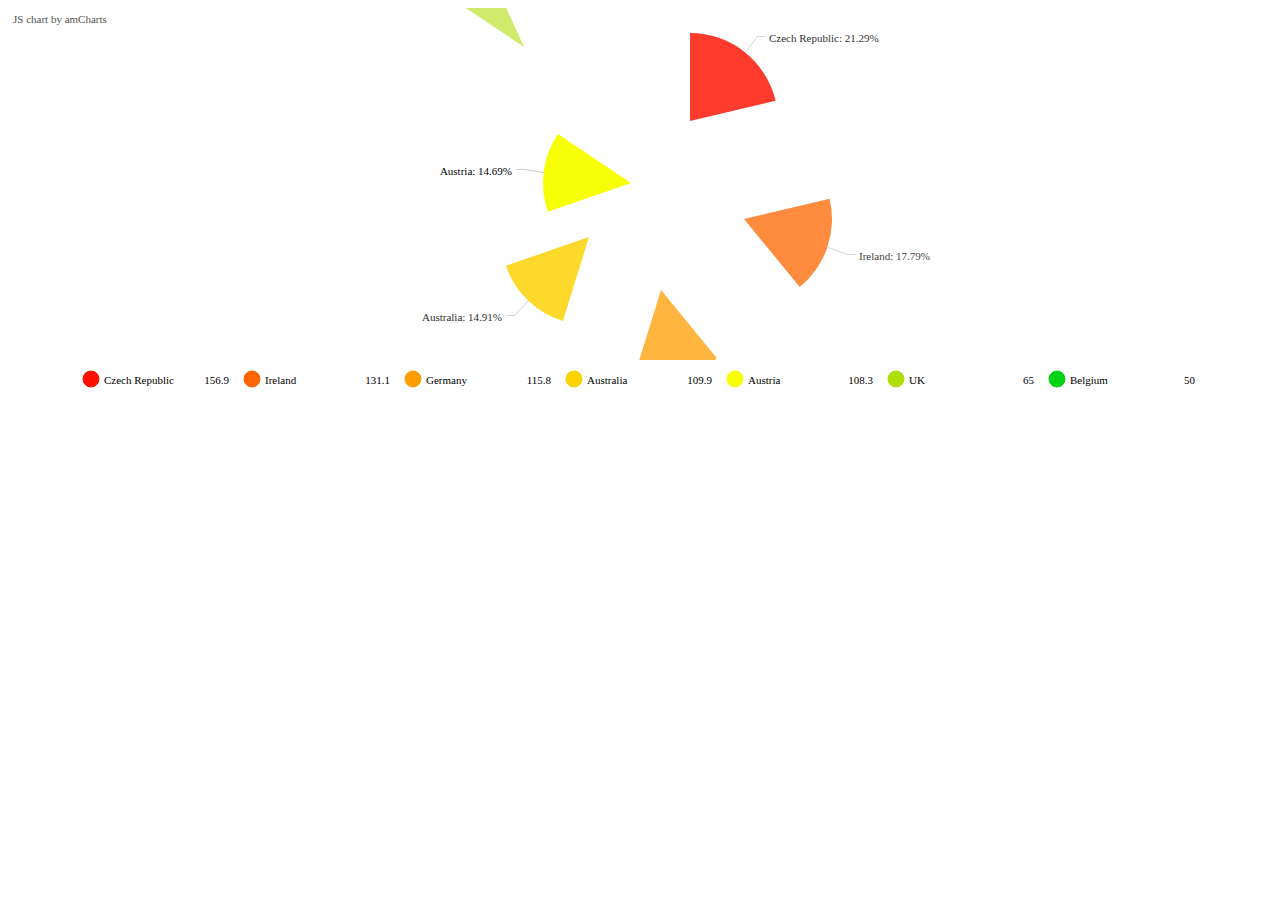
<file: Front End/samples/_JSON_pieWithLegend.html>
<!DOCTYPE HTML PUBLIC "-//W3C//DTD HTML 4.01//EN" "http://www.w3.org/TR/html4/strict.dtd">
<html>

    <head>
        <meta http-equiv="Content-Type" content="text/html; charset=utf-8">
        <title>amCharts examples</title>
        <link rel="stylesheet" href="style.css" type="text/css">
        <script src="../amcharts/amcharts.js" type="text/javascript"></script>
        <script src="../amcharts/pie.js" type="text/javascript"></script>

        <script type="text/javascript">

            AmCharts.makeChart("chartdiv", {
                "type": "pie",
                "dataProvider": [{
                    "country": "Czech Republic",
                        "litres": 156.9
                }, {
                    "country": "Ireland",
                        "litres": 131.1
                }, {
                    "country": "Germany",
                        "litres": 115.8
                }, {
                    "country": "Australia",
                        "litres": 109.9
                }, {
                    "country": "Austria",
                        "litres": 108.3
                }, {
                    "country": "UK",
                        "litres": 65
                }, {
                    "country": "Belgium",
                        "litres": 50
                }],
                "titleField": "country",
                "valueField": "litres",
                "balloonText": "[[title]]<br><span style='font-size:14px'><b>[[value]]</b> ([[percents]]%)</span>",
                "legend": {
                    "align": "center",
                    "markerType": "circle"
                }

            });

        </script>
    </head>

    <body>
        <div id="chartdiv" style="width: 100%; height: 400px;"></div>
    </body>

</html>
</file>
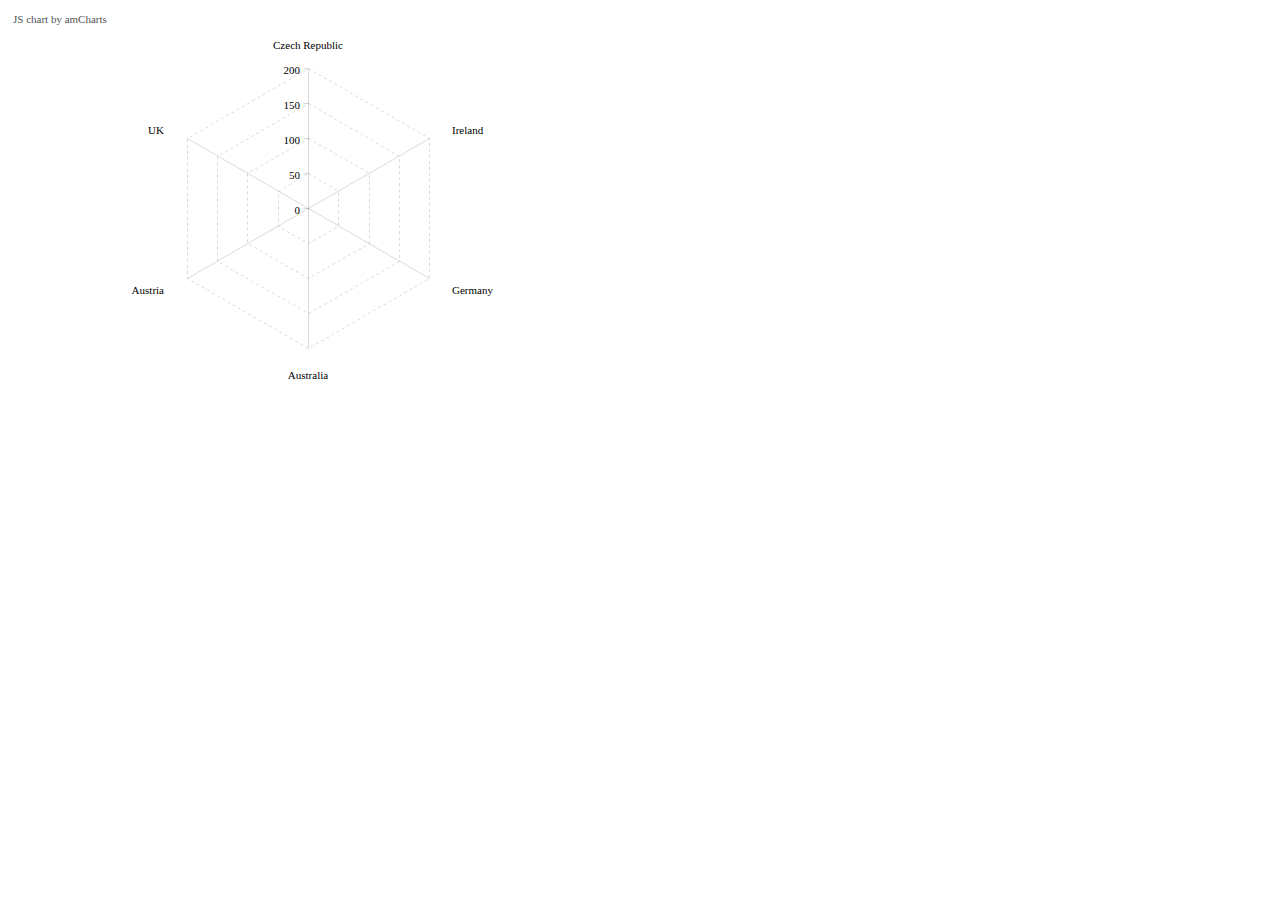
<file: Front End/samples/_JSON_radarSimple.html>
<!DOCTYPE HTML PUBLIC "-//W3C//DTD HTML 4.01//EN" "http://www.w3.org/TR/html4/strict.dtd">
<html>
    
    <head>
        <meta http-equiv="Content-Type" content="text/html; charset=utf-8">
        <title>amCharts examples</title>
        <link rel="stylesheet" href="style.css" type="text/css">
        <script src="../amcharts/amcharts.js" type="text/javascript"></script>
        <script src="../amcharts/radar.js" type="text/javascript"></script>

        <script type="text/javascript">
            var chart = AmCharts.makeChart("chartdiv", {
                type: "radar",
                dataProvider: [{
                    "country": "Czech Republic",
                        "litres": 156.9
                }, {
                    "country": "Ireland",
                        "litres": 131.1
                }, {
                    "country": "Germany",
                        "litres": 115.8
                }, {
                    "country": "Australia",
                        "litres": 109.9
                }, {
                    "country": "Austria",
                        "litres": 108.3
                }, {
                    "country": "UK",
                        "litres": 99
                }],
            
            
                categoryField: "country",
                startDuration: 2,
            
            
                valueAxes: [{
                    axisAlpha: 0.15,
                    minimum: 0,
                    dashLength: 3,
                    axisTitleOffset: 20,
                    gridCount: 5
                }],
            
                graphs: [{
            
                    valueField: "litres",
            
                    bullet: "round",
                    balloonText: "[[value]] litres of beer per year"
                }]
            
            });
        </script>
    </head>
    
    <body>
        <div id="chartdiv" style="width:600px; height:400px;"></div>
    </body>

</html>
</file>
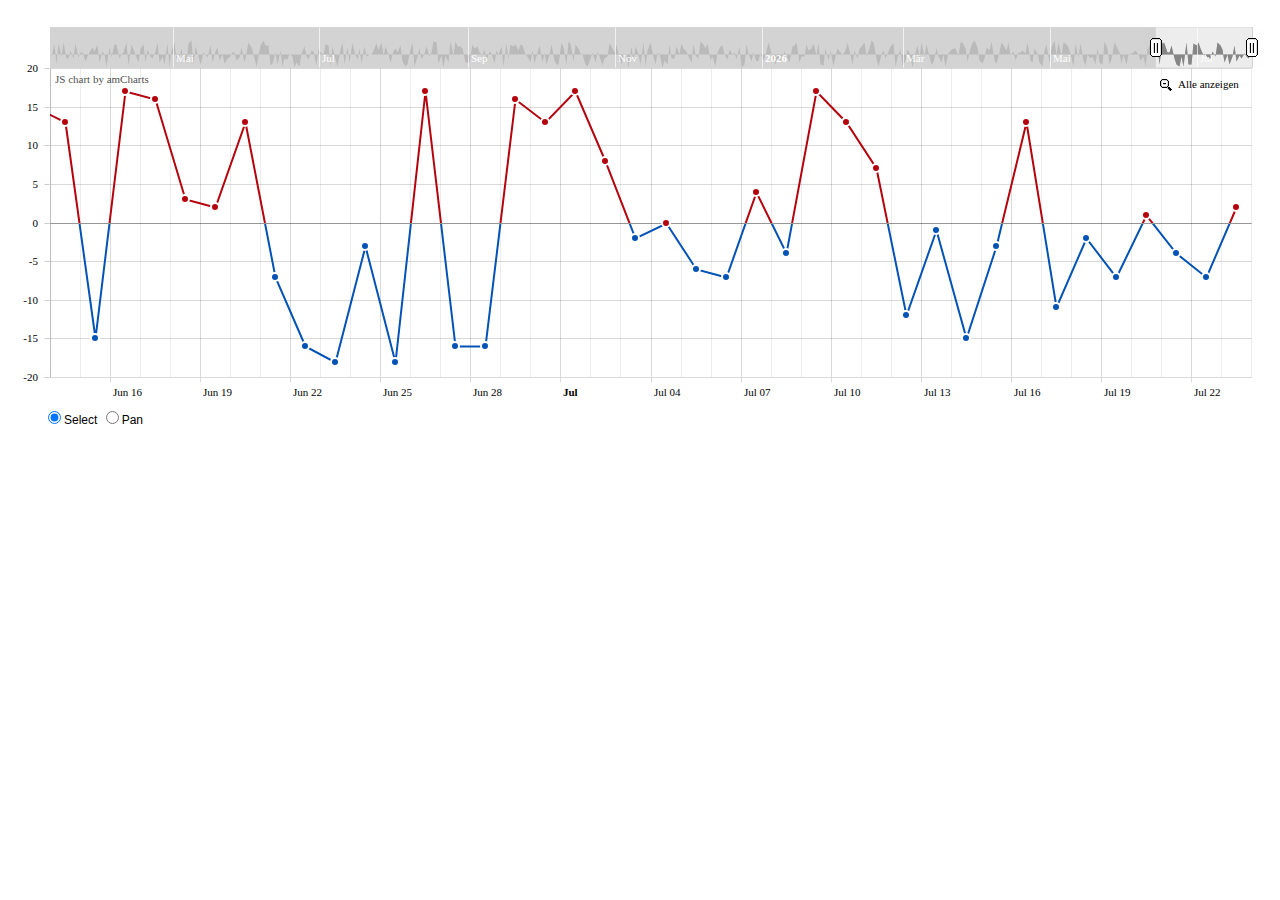
<file: Front End/samples/_JSON_usingDifferentLanguage.html>
<!DOCTYPE HTML PUBLIC "-//W3C//DTD HTML 4.01//EN" "http://www.w3.org/TR/html4/strict.dtd">
<html>

    <head>
        <meta http-equiv="Content-Type" content="text/html; charset=utf-8">
        <title>amCharts examples</title>
        <link rel="stylesheet" href="style.css" type="text/css">
        <script src="../amcharts/amcharts.js" type="text/javascript"></script>
        <script src="../amcharts/serial.js" type="text/javascript"></script>
        <script src="../amcharts/lang/de.js" type="text/javascript"></script>

        <script type="text/javascript">

            var chartData = [];
            generateChartData();

            var chart = AmCharts.makeChart("chartdiv", {
                type: "serial",
                
                // setting language to German
                language: "de",
                
                pathToImages: "../amcharts/images/",
                dataProvider: chartData,
                categoryField: "date",
                categoryAxis: {
                    parseDates: true,
                    gridAlpha: 0.15,
                    minorGridEnabled: true,
                    axisColor: "#DADADA"
                },
                valueAxes: [{
                    axisAlpha: 0.2,
                    id: "v1"
                }],
                graphs: [{
                    title: "red line",
                    id: "g1",
                    valueAxis: "v1",
                    valueField: "visits",
                    bullet: "round",
                    bulletBorderColor: "#FFFFFF",
                    bulletBorderAlpha: 1,
                    lineThickness: 2,
                    lineColor: "#b5030d",
                    negativeLineColor: "#0352b5",
                    balloonText: "[[category]]<br><b><span style='font-size:14px;'>value: [[value]]</span></b>"
                }],
                chartCursor: {
                    fullWidth:true,
                    cursorAlpha:0.1
                },
                chartScrollbar: {
                    scrollbarHeight: 40,
                    color: "#FFFFFF",
                    autoGridCount: true,
                    graph: "g1"
                }
            });

            chart.addListener("dataUpdated", zoomChart);


            // generate some random data, quite different range
            function generateChartData() {
                var firstDate = new Date();
                firstDate.setDate(firstDate.getDate() - 500);

                for (var i = 0; i < 500; i++) {
                    // we create date objects here. In your data, you can have date strings
                    // and then set format of your dates using chart.dataDateFormat property,
                    // however when possible, use date objects, as this will speed up chart rendering.
                    var newDate = new Date(firstDate);
                    newDate.setDate(newDate.getDate() + i);

                    var visits = Math.round(Math.random() * 40) - 20;

                    chartData.push({
                        date: newDate,
                        visits: visits
                    });
                }
            }

            // this method is called when chart is first inited as we listen for "dataUpdated" event
            function zoomChart() {
                // different zoom methods can be used - zoomToIndexes, zoomToDates, zoomToCategoryValues
                chart.zoomToIndexes(chartData.length - 40, chartData.length - 1);
            }

            // changes cursor mode from pan to select
            function setPanSelect() {
                var chartCursor = chart.chartCursor;

                if (document.getElementById("rb1").checked) {
                    chartCursor.pan = false;
                    chartCursor.zoomable = true;

                } else {
                    chartCursor.pan = true;
                }
                chart.validateNow();
            }
        </script>
    </head>

    <body>
        <div id="chartdiv" style="width: 100%; height: 400px;"></div>
        <div style="margin-left:35px;">
            <input type="radio" checked="true" name="group" id="rb1" onclick="setPanSelect()">Select
            <input type="radio" name="group" id="rb2" onclick="setPanSelect()">Pan
		</div>
    </body>

</html>
</file>
<file: Front End/default.css>
html, body
	{
		height: 100%;
	}
	
	body
	{
		margin: 0px;
		padding: 0px;
		background: #8C16C3 url(images/img01.jpg) repeat;
		font-family: 'Source Sans Pro', sans-serif;
		font-size: 12pt;
		font-weight: 400;
		color: #000000;
	}
	
	
	h1, h2, h3
	{
		margin: 0;
		padding: 0;
	}
	
	p, ol, ul
	{
		margin-top: 0;
	}
	
	ol, ul
	{
		padding: 0;
		list-style: none;
	}
	
	p
	{
		line-height: 180%;
	}
	
	strong
	{
	}
	
	a
	{
		color: #0000FF;
	}
	
	a:hover
	{
		text-decoration: none;
	}
	

	.container
	{
		margin: 0px auto;
		width: 1600px;
	}
	

/*********************************************************************************/
/* Form Style                                                                    */
/*********************************************************************************/

		form
		{
		}
		
			form label
			{
				display: block;
				text-align: left;
				margin-bottom: 0.5em;
			}
			
			form .submit
			{
				margin-top: 2em;
				background: #1dcaff;
				border-radius: 8px;
				line-height: 1.5em;
				font-size: 1.3em;
			}
		
			form input.text,
			form select,
			form textarea
			{
				position: relative;
				-webkit-appearance: none;
				display: block;
				border: 0;
				background: #fff;
				background: rgba(255,255,255,0.75);
				width: 100%;
				border-radius: 0.50em;
				margin: 1em 0em;
				padding: 1.50em 1em;
				box-shadow: inset 0 0.1em 0.1em 0 rgba(0,0,0,0.05);
				border: solid 1px rgba(0,0,0,0.15);
				-moz-transition: all 0.35s ease-in-out;
				-webkit-transition: all 0.35s ease-in-out;
				-o-transition: all 0.35s ease-in-out;
				-ms-transition: all 0.35s ease-in-out;
				transition: all 0.35s ease-in-out;
				font-family: 'Source Sans Pro', sans-serif;
				font-size: 1em;
				outline: none;
			}

				form input.text:hover,
				form select:hover,
				form textarea:hover
				{
				}

				form input.text:focus,
				form select:focus,
				form textarea:focus
				{
					box-shadow: 0 0 2px 1px #E0E0E0;
					background: #fff;
				}
				
				form textarea
				{
					min-height: 12em;
				}

				form .formerize-placeholder
				{
					color: #555 !important;
				}

				form ::-webkit-input-placeholder
				{
					color: #555 !important;
				}

				form :-moz-placeholder
				{
					color: #555 !important;
				}

				form ::-moz-placeholder
				{
					color: #555 !important;
				}

				form :-ms-input-placeholder
				{
					color: #555 !important;
				}

				form ::-moz-focus-inner
				{
					border: 0;
				}


/*********************************************************************************/
/* Image Style                                                                   */
/*********************************************************************************/

	.image
	{
		display: inline-block;
		border: 1px solid rgba(0,0,0,.1);
	}
	
	.image img
	{
		display: block;
		width: 100%;
	}
	
	.image-full
	{
		display: block;
		width: 100%;
		margin: 0 0 3em 0;
	}
	
	.image-left
	{
		float: left;
		margin: 0 2em 2em 0;
	}
	
	.image-centered
	{
		display: block;
		margin: 0 0 2em 0;
	}
	
	.image-centered img
	{
		margin: 0 auto;
		width: auto;
	}

/*********************************************************************************/
/* List Styles                                                                   */
/*********************************************************************************/

	ul.style1
	{
	   list-style-image: url('twitter-bird.gif');
	    padding-left: 14px; 
		padding: 2px;
		padding: 2px;
		margin: 0px;
	}


/*********************************************************************************/
/* Social Icon Styles                                                            */
/*********************************************************************************/

	ul.contact
	{
		margin: 0;
		padding: 2em 0em 0em 0em;
		list-style: none;
	}
	
	ul.contact li
	{
		display: inline-block;
		padding: 0em 0.30em;
		font-size: 1.5em;
	}
	
	ul.contact li span
	{
		display: none;
		margin: 0;
		padding: 0;
	}
	
	ul.contact li a
	{
		color: #FFF;
	}
	
	ul.contact li a:before
	{
		display: inline-block;
		background: #67128F;
		width: 80px;
		height: 80px;
		line-height: 80px;
		border-radius: 40px;
		text-align: center;
		color: #FFFFFF;
	}
	

/*********************************************************************************/
/* Button Style                                                                  */
/*********************************************************************************/

	.button
	{
		display: inline-block;
		margin-top: 2em;
		padding: 1em 2em 1em 2em;
		background: #67128F;
		border-radius: 8px;
		letter-spacing: 0.20em;
		line-height: 1.8em;
		text-decoration: none;
		text-transform: uppercase;
		font-weight: 400;
		font-size: 1.2em;
		color: #FFF;
	}
	
	.button:before
	{
		display: inline-block;
		background: #8DCB89;
		margin-right: 1em;
		width: 40px;
		height: 40px;
		line-height: 40px;
		border-radius: 20px;
		text-align: center;
		color: #272925;
	}
	
	.button-small
	{
		padding: 0.9em 2em;
		background: #67128F;
		border-radius: 5px;
		line-height: 1.8em;
		font-size: 1em;
	}
		
/*********************************************************************************/
/* Heading Titles                                                                */
/*********************************************************************************/

	.title
	{
		margin-bottom: 3em;
	}
	
	.title h2
	{
		font-size: 2.8em;
		color: rgba(255,255,255,0.9);
	}
	
	.title .byline
	{
		letter-spacing: 0.15em;
		text-transform: uppercase;
		font-weight: 400;
		font-size: 1.1em;
		color: #6F6F6F;
	}

/*********************************************************************************/
/* Header                                                                        */
/*********************************************************************************/

	#header-wrapper
	{
		overflow: hidden;
		padding: 5em 0em;
	}

	#header
	{
	}

/*********************************************************************************/
/* Logo                                                                          */
/*********************************************************************************/

	#logo
	{
		padding: 5em 0em;
		text-align: center;
	}
	
	#logo h1
	{
		font-size: 3.5em;
	}
	
	#logo a
	{
		text-decoration: none;
		color: #FFF;
	}
	
	#logo span
	{
		letter-spacing: 0.10em;
		text-transform: uppercase;
		font-size: 0.90em;
		color: rgba(255,255,255,0.5);
	}

	#logo span a
	{
		color: rgba(255,255,255,0.8);
	}
	
	

/*********************************************************************************/
/* Menu                                                                          */
/*********************************************************************************/

	#menu
	{
	}
	
	#menu ul
	{
		text-align: center;
	}
	
	#menu li
	{
		display: inline-block;
	}
	
	#menu li a, #menu li span
	{
		display: inline-block;
		margin-left: 0.50em;
		padding: 1em 1.5em;
		letter-spacing: 0.20em;
		text-decoration: none;
		font-size: 0.90em;
		font-weight: 600;
		text-transform: uppercase;
		outline: 0;
		color: #FFF;
	}
	
	#menu li:hover a, #menu li.active a, #menu li.active span
	{
	}
	
	#menu .current_page_item a
	{
		background: #67128F;
		border-radius: 8px;
		color: #FFF;
	}
	

/*********************************************************************************/
/* Banner                                                                        */
/*********************************************************************************/

	#banner
	{
	}

/*********************************************************************************/
/* Wrapper                                                                       */
/*********************************************************************************/

	#wrapper1
	{
		background: #242424;
	}

	#wrapper2
	{
		background: #EDEDED;
	}

	#wrapper3
	{
		overflow: hidden;
		padding: 8em 0em;
		background: #FFF;
	}
	
	#wrapper4
	{
		overflow: hidden;
		padding: 8em 0em 4em 0em;
	}

/*********************************************************************************/
/* Welcome                                                                       */
/*********************************************************************************/

	#welcome
	{
		overflow: hidden;
		width: 1000px;
		padding: 8em 100px 0em 100px;
		text-align: center;
		color: rgba(0,0,0,0.6);
	}
	
	#welcome .content
	{
		padding: 0em 8em;
	}
	
	#welcome .title h2
	{
		color: rgba(0,0,0,0.8);
	}
	
	#welcome a,
	#welcome strong
	{
		color: rgba(0,0,0,0.8);
	}

/*********************************************************************************/
/* Page                                                                          */
/*********************************************************************************/

	#page
	{
	}

/*********************************************************************************/
/* Content                                                                       */
/*********************************************************************************/

	#content
	{
	}

/*********************************************************************************/
/* Sidebar                                                                       */
/*********************************************************************************/

	#sidebar
	{
	}

/*********************************************************************************/
/* Footer                                                                        */
/*********************************************************************************/

	#footer
	{
		text-align: center;
	}

	
	#footer .title span
	{
		color: rgba(255,255,255,0.4);
	}

/*********************************************************************************/
/* Copyright                                                                     */
/*********************************************************************************/

	#copyright
	{
		overflow: hidden;
		padding: 5em 0em;
		border-top: 1px solid rgba(255,255,255,0.08);
	}
	
	#copyright p
	{
		letter-spacing: 0.20em;
		text-align: center;
		text-transform: uppercase;
		font-size: 0.80em;
		color: rgb(0,0,0);
	}
	
	#copyright a
	{
		text-decoration: none;
		color: rrgb(0,0,0);
	}

/*********************************************************************************/
/* Newsletter                                                                    */
/*********************************************************************************/

	#newsletter
	{
		overflow: hidden;
		padding: 8em 0em;
		background: #EDEDED;
		text-align: center;
	}
	
	#newsletter .title h2
	{
		color: rgba(0,0,0,0.8);
	}
	
	#newsletter .content
	{
		width: 600px;
		margin: 0px auto;
	}
	
/*********************************************************************************/
/* Portfolio                                                                     */
/*********************************************************************************/

	#portfolio
	{
	}
	
	#portfolio .box
	{
		text-align: center;
		color: rgba(0,0,0,0.5);
	}
	
	#portfolio h3
	{
		display: block;
		padding-bottom: 1em;
		text-transform: uppercase;
		font-size: 1em;
		color: rgba(0,0,0,0.6);
	}

	#portfolio .title
	{
		text-align: center;
	}

	#portfolio .title h2
	{
		color: rgba(0,0,0,0.8);
	}

	.column1,
	.column2,
	.column3,
	.column4
	{
		width: 282px;
	}
	
	.column1,
	.column2,
	.column3
	{
		float: left;
		margin-right: 24px;
	}
	
	.column4
	{
		float: right;
	}

/*********************************************************************************/
/* Three Columns                                                                 */
/*********************************************************************************/

	#three-column
	{
		overflow: hidden;
		text-align: center;
		color: rgba(255,255,255,.6);
	}
	
	#three-column h2
	{
		margin: 1em 0em;
		text-transform: uppercase;
		font-size: 1.5em;
		font-weight: 700;
		color: rgba(255,255,255,1) !important;
	}
	
	#three-column .icon
	{
		position: relative;
		display: block;
		margin: 0px auto 0.80em auto;
		background: none;
		line-height: 150px;
		font-size: 4em;
		width: 150px;
		height: 150px;
		border-radius: 100px;
		border: 6px solid #67128F;
		text-align: center;
		color: #FFF;
		
	}
		
	#three-column #tbox1,
	#three-column #tbox2,
	#three-column #tbox3
	{
		float: left;
		width: 320px;
		padding: 80px 40px 80px 40px;
	}
	
	#three-column .title
	{
		letter-spacing: 0.10em;
		text-align: center;
		text-transform: uppercase;
	}
	
	#three-column .title h2
	{
		font-size: 1.60em;
		font-weight: 900;
		font-family: 'Open Sans', sans-serif;
		color: #00A4D9;
	}
	
	#three-column .title .byline
	{
		padding-top: 0.50em;
		font-size: 0.90em;
		color: #858585;
	}

	#three-column .arrow-down
	{
		border-top-color: #292929;
	}
</file>
<file: Front End/amchart.css>
#chartdiv {
	width		: 100%;
	height		: 435px;
	font-size	: 11px;
}
</file>
<file: Front End/samples/style.css>
body {
	font-family: Tahoma,Arial,Verdana;
	font-size: 12px;
	color: black;
}

a:link {color: #84c4e2;}
a:visited {color:#84c4e2;}
a:hover {color: #cd82ad;}
a:active {color: #84c4e2;}
</file>
<file: Front End/fonts.css>
@charset 'UTF-8';

@font-face
{
	font-family: 'FontAwesome';
	src: url('fonts/fontawesome-webfont.eot?v=3.0.1');
	src: url('fonts/fontawesome-webfont.eot?#iefix&v=3.0.1') format('embedded-opentype'),
	     url('fonts/fontawesome-webfont.woff?v=3.0.1') format('woff'),
	     url('fonts/fontawesome-webfont.ttf?v=3.0.1') format('truetype'),
	     url('fonts/fontawesome-webfont.svg#FontAwesome') format('svg');
	font-weight: normal;
	font-style: normal;
}

@font-face
{
	font-family: 'Font-Awesome-Social';
	src: url('fonts/fontawesome-social-webfont.eot');
	src: url('fonts/fontawesome-social-webfont.eot?#iefix') format('embedded-opentype'),
	     url('fonts/fontawesome-social-webfont.woff') format('woff'),
		 url('fonts/fontawesome-social-webfont.ttf') format('truetype'),
		 url('fonts/fontawesome-social-webfont.svg#Font-Awesome-More') format('svg');
	font-weight: normal;
	font-style: normal;
}

/*********************************************************************************/
/* Icons                                                                         */
/*********************************************************************************/

	/*
		Powered by:
		
		Font Awesome (http://fortawesome.github.com/Font-Awesome/)
		Font Awesome More (http://gregoryloucas.github.com/Font-Awesome-More/)
	*/

	.icon
	{
		text-decoration: none;
	}

		.icon:before
		{
			font-size: 1.25em;
			text-decoration: none;
			font-family: FontAwesome;
			font-weight: normal;
			font-style: normal;
			-webkit-text-rendering: optimizeLegibility;
			-moz-text-rendering: optimizeLegibility;
			-ms-text-rendering: optimizeLegibility;
			-o-text-rendering: optimizeLegibility;
			text-rendering: optimizeLegibility;
			-webkit-font-smoothing: antialiased;
			-moz-font-smoothing: antialiased;
			-ms-font-smoothing: antialiased;
			-o-font-smoothing: antialiased;
			font-smoothing: antialiased;
			-webkit-font-feature-settings: "liga" 1, "dlig" 1;
			-moz-font-feature-settings: "liga=1, dlig=1";
			-ms-font-feature-settings: "liga" 1, "dlig" 1;
			-o-font-feature-settings: "liga" 1, "dlig" 1;
			font-feature-settings: "liga" 1, "dlig" 1;
		}

		.icon-glass:before                { content: "\f000"; }
		.icon-music:before                { content: "\f001"; }
		.icon-search:before               { content: "\f002"; }
		.icon-envelope:before             { content: "\f003"; }
		.icon-heart:before                { content: "\f004"; }
		.icon-star:before                 { content: "\f005"; }
		.icon-star-empty:before           { content: "\f006"; }
		.icon-user:before                 { content: "\f007"; }
		.icon-film:before                 { content: "\f008"; }
		.icon-th-large:before             { content: "\f009"; }
		.icon-th:before                   { content: "\f00a"; }
		.icon-th-list:before              { content: "\f00b"; }
		.icon-ok:before                   { content: "\f00c"; }
		.icon-remove:before               { content: "\f00d"; }
		.icon-zoom-in:before              { content: "\f00e"; }

		.icon-zoom-out:before             { content: "\f010"; }
		.icon-off:before                  { content: "\f011"; }
		.icon-signal:before               { content: "\f012"; }
		.icon-cog:before                  { content: "\f013"; }
		.icon-trash:before                { content: "\f014"; }
		.icon-home:before                 { content: "\f015"; }
		.icon-file:before                 { content: "\f016"; }
		.icon-time:before                 { content: "\f017"; }
		.icon-road:before                 { content: "\f018"; }
		.icon-download-alt:before         { content: "\f019"; }
		.icon-download:before             { content: "\f01a"; }
		.icon-upload:before               { content: "\f01b"; }
		.icon-inbox:before                { content: "\f01c"; }
		.icon-play-circle:before          { content: "\f01d"; }
		.icon-repeat:before               { content: "\f01e"; }

		/* \f020 doesn't work in Safari. all shifted one down */
		.icon-refresh:before              { content: "\f021"; }
		.icon-list-alt:before             { content: "\f022"; }
		.icon-lock:before                 { content: "\f023"; }
		.icon-flag:before                 { content: "\f024"; }
		.icon-headphones:before           { content: "\f025"; }
		.icon-volume-off:before           { content: "\f026"; }
		.icon-volume-down:before          { content: "\f027"; }
		.icon-volume-up:before            { content: "\f028"; }
		.icon-qrcode:before               { content: "\f029"; }
		.icon-barcode:before              { content: "\f02a"; }
		.icon-tag:before                  { content: "\f02b"; }
		.icon-tags:before                 { content: "\f02c"; }
		.icon-book:before                 { content: "\f02d"; }
		.icon-bookmark:before             { content: "\f02e"; }
		.icon-print:before                { content: "\f02f"; }

		.icon-camera:before               { content: "\f030"; }
		.icon-font:before                 { content: "\f031"; }
		.icon-bold:before                 { content: "\f032"; }
		.icon-italic:before               { content: "\f033"; }
		.icon-text-height:before          { content: "\f034"; }
		.icon-text-width:before           { content: "\f035"; }
		.icon-align-left:before           { content: "\f036"; }
		.icon-align-center:before         { content: "\f037"; }
		.icon-align-right:before          { content: "\f038"; }
		.icon-align-justify:before        { content: "\f039"; }
		.icon-list:before                 { content: "\f03a"; }
		.icon-indent-left:before          { content: "\f03b"; }
		.icon-indent-right:before         { content: "\f03c"; }
		.icon-facetime-video:before       { content: "\f03d"; }
		.icon-picture:before              { content: "\f03e"; }

		.icon-pencil:before               { content: "\f040"; }
		.icon-map-marker:before           { content: "\f041"; }
		.icon-adjust:before               { content: "\f042"; }
		.icon-tint:before                 { content: "\f043"; }
		.icon-edit:before                 { content: "\f044"; }
		.icon-share:before                { content: "\f045"; }
		.icon-check:before                { content: "\f046"; }
		.icon-move:before                 { content: "\f047"; }
		.icon-step-backward:before        { content: "\f048"; }
		.icon-fast-backward:before        { content: "\f049"; }
		.icon-backward:before             { content: "\f04a"; }
		.icon-play:before                 { content: "\f04b"; }
		.icon-pause:before                { content: "\f04c"; }
		.icon-stop:before                 { content: "\f04d"; }
		.icon-forward:before              { content: "\f04e"; }

		.icon-fast-forward:before         { content: "\f050"; }
		.icon-step-forward:before         { content: "\f051"; }
		.icon-eject:before                { content: "\f052"; }
		.icon-chevron-left:before         { content: "\f053"; }
		.icon-chevron-right:before        { content: "\f054"; }
		.icon-plus-sign:before            { content: "\f055"; }
		.icon-minus-sign:before           { content: "\f056"; }
		.icon-remove-sign:before          { content: "\f057"; }
		.icon-ok-sign:before              { content: "\f058"; }
		.icon-question-sign:before        { content: "\f059"; }
		.icon-info-sign:before            { content: "\f05a"; }
		.icon-screenshot:before           { content: "\f05b"; }
		.icon-remove-circle:before        { content: "\f05c"; }
		.icon-ok-circle:before            { content: "\f05d"; }
		.icon-ban-circle:before           { content: "\f05e"; }

		.icon-arrow-left:before           { content: "\f060"; }
		.icon-arrow-right:before          { content: "\f061"; }
		.icon-arrow-up:before             { content: "\f062"; }
		.icon-arrow-down:before           { content: "\f063"; }
		.icon-share-alt:before            { content: "\f064"; }
		.icon-resize-full:before          { content: "\f065"; }
		.icon-resize-small:before         { content: "\f066"; }
		.icon-plus:before                 { content: "\f067"; }
		.icon-minus:before                { content: "\f068"; }
		.icon-asterisk:before             { content: "\f069"; }
		.icon-exclamation-sign:before     { content: "\f06a"; }
		.icon-gift:before                 { content: "\f06b"; }
		.icon-leaf:before                 { content: "\f06c"; }
		.icon-fire:before                 { content: "\f06d"; }
		.icon-eye-open:before             { content: "\f06e"; }

		.icon-eye-close:before            { content: "\f070"; }
		.icon-warning-sign:before         { content: "\f071"; }
		.icon-plane:before                { content: "\f072"; }
		.icon-calendar:before             { content: "\f073"; }
		.icon-random:before               { content: "\f074"; }
		.icon-comment:before              { content: "\f075"; }
		.icon-magnet:before               { content: "\f076"; }
		.icon-chevron-up:before           { content: "\f077"; }
		.icon-chevron-down:before         { content: "\f078"; }
		.icon-retweet:before              { content: "\f079"; }
		.icon-shopping-cart:before        { content: "\f07a"; }
		.icon-folder-close:before         { content: "\f07b"; }
		.icon-folder-open:before          { content: "\f07c"; }
		.icon-resize-vertical:before      { content: "\f07d"; }
		.icon-resize-horizontal:before    { content: "\f07e"; }

		.icon-bar-chart:before            { content: "\f080"; }
		.icon-twitter-sign:before         { content: "\f081"; }
		.icon-facebook-sign:before        { content: "\f082"; }
		.icon-camera-retro:before         { content: "\f083"; }
		.icon-key:before                  { content: "\f084"; }
		.icon-cogs:before                 { content: "\f085"; }
		.icon-comments:before             { content: "\f086"; }
		.icon-thumbs-up:before            { content: "\f087"; }
		.icon-thumbs-down:before          { content: "\f088"; }
		.icon-star-half:before            { content: "\f089"; }
		.icon-heart-empty:before          { content: "\f08a"; }
		.icon-signout:before              { content: "\f08b"; }
		.icon-linkedin-sign:before        { content: "\f08c"; }
		.icon-pushpin:before              { content: "\f08d"; }
		.icon-external-link:before        { content: "\f08e"; }

		.icon-signin:before               { content: "\f090"; }
		.icon-trophy:before               { content: "\f091"; }
		.icon-github-sign:before          { content: "\f092"; }
		.icon-upload-alt:before           { content: "\f093"; }
		.icon-lemon:before                { content: "\f094"; }
		.icon-phone:before                { content: "\f095"; }
		.icon-check-empty:before          { content: "\f096"; }
		.icon-bookmark-empty:before       { content: "\f097"; }
		.icon-phone-sign:before           { content: "\f098"; }
		.icon-twitter:before              { content: "\f099"; }
		.icon-facebook:before             { content: "\f09a"; }
		.icon-github:before               { content: "\f09b"; }
		.icon-unlock:before               { content: "\f09c"; }
		.icon-credit-card:before          { content: "\f09d"; }
		.icon-rss:before                  { content: "\f09e"; }

		.icon-hdd:before                  { content: "\f0a0"; }
		.icon-bullhorn:before             { content: "\f0a1"; }
		.icon-bell:before                 { content: "\f0a2"; }
		.icon-certificate:before          { content: "\f0a3"; }
		.icon-hand-right:before           { content: "\f0a4"; }
		.icon-hand-left:before            { content: "\f0a5"; }
		.icon-hand-up:before              { content: "\f0a6"; }
		.icon-hand-down:before            { content: "\f0a7"; }
		.icon-circle-arrow-left:before    { content: "\f0a8"; }
		.icon-circle-arrow-right:before   { content: "\f0a9"; }
		.icon-circle-arrow-up:before      { content: "\f0aa"; }
		.icon-circle-arrow-down:before    { content: "\f0ab"; }
		.icon-globe:before                { content: "\f0ac"; }
		.icon-wrench:before               { content: "\f0ad"; }
		.icon-tasks:before                { content: "\f0ae"; }

		.icon-filter:before               { content: "\f0b0"; }
		.icon-briefcase:before            { content: "\f0b1"; }
		.icon-fullscreen:before           { content: "\f0b2"; }

		.icon-group:before                { content: "\f0c0"; }
		.icon-link:before                 { content: "\f0c1"; }
		.icon-cloud:before                { content: "\f0c2"; }
		.icon-beaker:before               { content: "\f0c3"; }
		.icon-cut:before                  { content: "\f0c4"; }
		.icon-copy:before                 { content: "\f0c5"; }
		.icon-paper-clip:before           { content: "\f0c6"; }
		.icon-save:before                 { content: "\f0c7"; }
		.icon-sign-blank:before           { content: "\f0c8"; }
		.icon-reorder:before              { content: "\f0c9"; }
		.icon-list-ul:before              { content: "\f0ca"; }
		.icon-list-ol:before              { content: "\f0cb"; }
		.icon-strikethrough:before        { content: "\f0cc"; }
		.icon-underline:before            { content: "\f0cd"; }
		.icon-table:before                { content: "\f0ce"; }

		.icon-magic:before                { content: "\f0d0"; }
		.icon-truck:before                { content: "\f0d1"; }
		.icon-pinterest:before            { content: "\f0d2"; }
		.icon-pinterest-sign:before       { content: "\f0d3"; }
		.icon-google-plus-sign:before     { content: "\f0d4"; }
		.icon-google-plus:before          { content: "\f0d5"; }
		.icon-money:before                { content: "\f0d6"; }
		.icon-caret-down:before           { content: "\f0d7"; }
		.icon-caret-up:before             { content: "\f0d8"; }
		.icon-caret-left:before           { content: "\f0d9"; }
		.icon-caret-right:before          { content: "\f0da"; }
		.icon-columns:before              { content: "\f0db"; }
		.icon-sort:before                 { content: "\f0dc"; }
		.icon-sort-down:before            { content: "\f0dd"; }
		.icon-sort-up:before              { content: "\f0de"; }

		.icon-envelope-alt:before         { content: "\f0e0"; }
		.icon-linkedin:before             { content: "\f0e1"; }
		.icon-undo:before                 { content: "\f0e2"; }
		.icon-legal:before                { content: "\f0e3"; }
		.icon-dashboard:before            { content: "\f0e4"; }
		.icon-comment-alt:before          { content: "\f0e5"; }
		.icon-comments-alt:before         { content: "\f0e6"; }
		.icon-bolt:before                 { content: "\f0e7"; }
		.icon-sitemap:before              { content: "\f0e8"; }
		.icon-umbrella:before             { content: "\f0e9"; }
		.icon-paste:before                { content: "\f0ea"; }
		.icon-lightbulb:before            { content: "\f0eb"; }
		.icon-exchange:before             { content: "\f0ec"; }
		.icon-cloud-download:before       { content: "\f0ed"; }
		.icon-cloud-upload:before         { content: "\f0ee"; }

		.icon-user-md:before              { content: "\f0f0"; }
		.icon-stethoscope:before          { content: "\f0f1"; }
		.icon-suitcase:before             { content: "\f0f2"; }
		.icon-bell-alt:before             { content: "\f0f3"; }
		.icon-coffee:before               { content: "\f0f4"; }
		.icon-food:before                 { content: "\f0f5"; }
		.icon-file-alt:before             { content: "\f0f6"; }
		.icon-building:before             { content: "\f0f7"; }
		.icon-hospital:before             { content: "\f0f8"; }
		.icon-ambulance:before            { content: "\f0f9"; }
		.icon-medkit:before               { content: "\f0fa"; }
		.icon-fighter-jet:before          { content: "\f0fb"; }
		.icon-beer:before                 { content: "\f0fc"; }
		.icon-h-sign:before               { content: "\f0fd"; }
		.icon-plus-sign-alt:before        { content: "\f0fe"; }

		.icon-double-angle-left:before    { content: "\f100"; }
		.icon-double-angle-right:before   { content: "\f101"; }
		.icon-double-angle-up:before      { content: "\f102"; }
		.icon-double-angle-down:before    { content: "\f103"; }
		.icon-angle-left:before           { content: "\f104"; }
		.icon-angle-right:before          { content: "\f105"; }
		.icon-angle-up:before             { content: "\f106"; }
		.icon-angle-down:before           { content: "\f107"; }
		.icon-desktop:before              { content: "\f108"; }
		.icon-laptop:before               { content: "\f109"; }
		.icon-tablet:before               { content: "\f10a"; }
		.icon-mobile-phone:before         { content: "\f10b"; }
		.icon-circle-blank:before         { content: "\f10c"; }
		.icon-quote-left:before           { content: "\f10d"; }
		.icon-quote-right:before          { content: "\f10e"; }

		.icon-spinner:before              { content: "\f110"; }
		.icon-circle:before               { content: "\f111"; }
		.icon-reply:before                { content: "\f112"; }
		.icon-github-alt:before           { content: "\f113"; }
		.icon-folder-close-alt:before     { content: "\f114"; }
		.icon-folder-open-alt:before      { content: "\f115"; }

		.icon-blogger-sign:before,.icon-blogger:before,.icon-delicious:before,.icon-dribbble-sign:before,.icon-dribbble:before,.icon-dropbox:before,.icon-drupal:before,.icon-evernote-sign:before,.icon-evernote:before,.icon-flickr-sign:before,.icon-flickr:before,.icon-forrst-sign:before,.icon-forrst:before,.icon-foursquare-sign:before,.icon-foursquare:before,.icon-git-fork:before,.icon-hacker-news:before,.icon-instagram:before,.icon-lastfm-sign:before,.icon-lastfm:before,.icon-paypal:before,.icon-picasa-sign:before,.icon-picasa:before,.icon-reddit:before,.icon-share-this-sign:before,.icon-share-this:before,.icon-skype:before,.icon-soundcloud:before,.icon-spotify:before,.icon-stack-overflow:before,.icon-tumblr-sign:before,.icon-tumblr:before,.icon-vimeo-sign:before,.icon-vimeo:before,.icon-wordpress-sign:before,.icon-wordpress:before,.icon-yelp-sign:before,.icon-yelp:before,.icon-youtube-sign:before,.icon-youtube:before              {font-family:'Font-Awesome-Social'; }

		.icon-dropbox:before              { content: "\f300"; }
		.icon-drupal:before               { content: "\f301"; }
		.icon-git-fork:before             { content: "\f302"; }
		.icon-instagram:before            { content: "\f303"; }
		.icon-share-this-sign:before      { content: "\f304"; }
		.icon-share-this:before           { content: "\f305"; }
		.icon-foursquare-sign:before      { content: "\f306"; }
		.icon-foursquare:before           { content: "\f307"; }
		.icon-hacker-news:before          { content: "\f308"; }
		.icon-skype:before                { content: "\f309"; }
		.icon-spotify:before              { content: "\f30a"; }
		.icon-soundcloud:before           { content: "\f30b"; }
		.icon-paypal:before               { content: "\f30c"; }
		.icon-youtube-sign:before         { content: "\f30d"; }
		.icon-youtube:before              { content: "\f30e"; }
		.icon-reddit:before               { content: "\f30f"; }
		.icon-blogger-sign:before         { content: "\f310"; }
		.icon-blogger:before              { content: "\f311"; }
		.icon-dribbble-sign:before        { content: "\f312"; }
		.icon-dribbble:before             { content: "\f313"; }
		.icon-evernote-sign:before        { content: "\f314"; }
		.icon-evernote:before             { content: "\f315"; }
		.icon-flickr-sign:before          { content: "\f316"; }
		.icon-flickr:before               { content: "\f317"; }
		.icon-forrst-sign:before          { content: "\f318"; }
		.icon-forrst:before               { content: "\f319"; }
		.icon-delicious:before            { content: "\f31a"; }
		.icon-lastfm-sign:before          { content: "\f31b"; }
		.icon-lastfm:before               { content: "\f31c"; }
		.icon-picasa-sign:before          { content: "\f31d"; }
		.icon-picasa:before               { content: "\f31e"; }
		.icon-stack-overflow:before       { content: "\f320"; }
		.icon-tumblr-sign:before          { content: "\f321"; }
		.icon-tumblr:before               { content: "\f322"; }
		.icon-vimeo-sign:before           { content: "\f323"; }
		.icon-vimeo:before                { content: "\f324"; }
		.icon-wordpress-sign:before       { content: "\f325"; }
		.icon-wordpress:before            { content: "\f326"; }
		.icon-yelp-sign:before            { content: "\f327"; }
		.icon-yelp:before                 { content: "\f328"; }
		.icon-cloud-upload:before		  { content: "\f0ee"; }
		.icon-cloud-download:before		  { content: "\f0ed"; }
</file>
